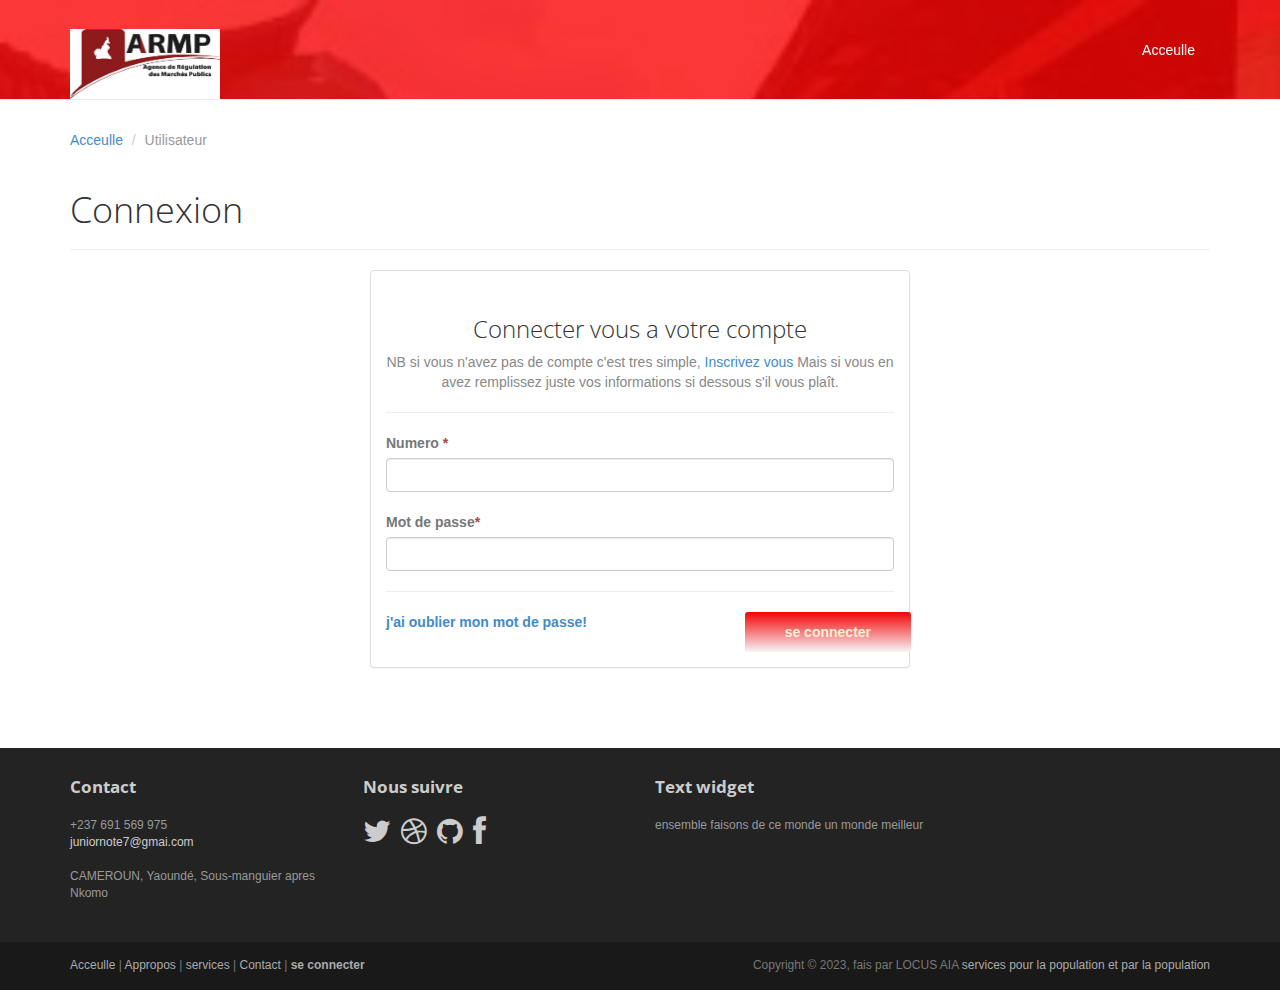
<file: guer/index.html>
<!DOCTYPE html>
<html lang="fr">
<head>
	<meta charset="utf-8">
	<meta name="viewport"    content="width=device-width, initial-scale=1.0">
	<meta name="description" content="">
	<meta name="author"      content="Sergey Pozhilov (GetTemplate.com)">
	
	<title>Connexion</title>

	<link rel="shortcut icon" href="assets/images/gt_favicon.png">
	
	<link rel="stylesheet" media="screen" href="http://fonts.googleapis.com/css?family=Open+Sans:300,400,700">
	<link rel="stylesheet" href="assets/css/bootstrap.min.css">
	<link rel="stylesheet" href="assets/css/font-awesome.min.css">

	<!-- Custom styles for our template -->
	<link rel="stylesheet" href="assets/css/bootstrap-theme.css" media="screen" >
	<link rel="stylesheet" href="assets/css/main.css">

	<!-- HTML5 shim and Respond.js IE8 support of HTML5 elements and media queries -->
	<!--[if lt IE 9]>
	<script src="assets/js/html5shiv.js"></script>
	<script src="assets/js/respond.min.js"></script>
	<![endif]-->
</head>

<body>
	<?php  

	?>
	<!-- Fixed navbar -->
	<div class="navbar navbar-inverse navbar-fixed-top headroom" >
		<div class="container">
			<div class="navbar-header">
				
				<button type="button" class="navbar-toggle" data-toggle="collapse" data-target=".navbar-collapse"><span class="icon-bar"></span> <span class="icon-bar"></span> <span class="icon-bar"></span> </button>
				<a class="navbar-brand" href="acceulle.php"><img src="assets/images/logo.jpeg" height="70px" width="150px" alt=" art logo "></a>
			</div>
			<div class="navbar-collapse collapse">
				<ul class="nav navbar-nav pull-right">
					<li class="active"><a href="acceulle.php">Acceulle</a></li>
					
				</ul>
			</div>
		</div>
	</div> 
	<!-- /.navbar -->

	<header id="head" class="secondary"></header>

	<!-- container -->
	<div class="container">

		<ol class="breadcrumb">
			<li><a href="acceulle.php">Acceulle</a></li>
			<li class="active">Utilisateur</li>
		</ol>

		<div class="row">
			
			<!-- Article main content -->
			<article class="col-xs-12 maincontent">
				<header class="page-header">
					<h1 class="page-title">Connexion</h1>
				</header>
				
				<div class="col-md-6 col-md-offset-3 col-sm-8 col-sm-offset-2">
					<div class="panel panel-default">
						<div class="panel-body">
							<h3 class="thin text-center">Connecter vous a votre compte</h3>
							<p class="text-center text-muted">NB si vous n'avez pas de compte c'est tres simple, <a href="signup.php">Inscrivez vous </a> Mais si vous en avez remplissez juste vos informations si dessous s'il vous plaît. </p>
							<hr>
							
							<form method="post" action ="../../controleur/verif.php" >
								<div class="top-margin">
									<label>Numero <span class="text-danger">*</span></label>
									<input type="password" name="tel" class="form-control" required>
								</div>
								<div class="top-margin">
									<label>Mot de passe<span class="text-danger">*</span></label>
									<input type="password" name="matricule" class="form-control" required>
								</div>

								<hr>

								<div class="row">
									<div class="col-lg-8">
										<b><a href="passeoublier.php">j'ai oublier mon mot de passe!</a></b>
									</div>
									<div class="col-lg-4 text-right">
										<button name="btn" class="btn btn-action" type="submit">se connecter</button>
									</div>
								</div>
							</form>
						</div>
					</div>

				</div>
				
			</article>
			<!-- /Article -->

		</div>
	</div>	<!-- /container -->
	

	<footer id="footer" class="top-space">

		<div class="footer1">
			<div class="container">
				<div class="row">
					
					<div class="col-md-3 widget">
						<h3 class="widget-title">Contact</h3>
						<div class="widget-body">
							<p>+237 691 569 975<br>
								<a href="mailto:#">juniornote7@gmai.com</a><br>
								<br>
								CAMEROUN, Yaoundé, Sous-manguier apres Nkomo
							</p>	
						</div>
					</div>

					<div class="col-md-3 widget">
						<h3 class="widget-title">Nous suivre</h3>
						<div class="widget-body">
							<p class="follow-me-icons">
								<a href=""><i class="fa fa-twitter fa-2"></i></a>
								<a href=""><i class="fa fa-dribbble fa-2"></i></a>
								<a href=""><i class="fa fa-github fa-2"></i></a>
								<a href=""><i class="fa fa-facebook fa-2"></i></a>
							</p>	
						</div>
					</div>

					<div class="col-md-6 widget">
						<h3 class="widget-title">Text widget</h3>
						<div class="widget-body">
							<p>ensemble faisons de ce monde un monde meilleur</p>
							
						</div>
					</div>

				</div> <!-- /row of widgets -->
			</div>
		</div>

		<div class="footer2">
			<div class="container">
				<div class="row">
					
					<div class="col-md-6 widget">
						<div class="widget-body">
							<p class="simplenav">
								<a href="#">Acceulle</a> | 
								<a href="about.php">Appropos</a> |
								<a href="sidebar-right.php">services</a> |
								<a href="contact.php">Contact</a> |
								<b><a href="signup.php">se connecter</a></b>
							</p>
						</div>
					</div>

					<div class="col-md-6 widget">
						<div class="widget-body">
							<p class="text-right">
								Copyright &copy; 2023, fais par LOCUS AIA<a href="#" rel="designer"> services pour la population et par la population</a> 
							</p>
						</div>
					</div>

				</div> <!-- /row of widgets -->
			</div>
		</div>

	</footer
		




	<!-- JavaScript libs are placed at the end of the document so the pages load faster -->
	<script src="http://ajax.googleapis.com/ajax/libs/jquery/1.10.2/jquery.min.js"></script>
	<script src="http://netdna.bootstrapcdn.com/bootstrap/3.0.0/js/bootstrap.min.js"></script>
	<script src="assets/js/headroom.min.js"></script>
	<script src="assets/js/jQuery.headroom.min.js"></script>
	<script src="assets/js/template.js"></script>
</body>
</html>
</file>
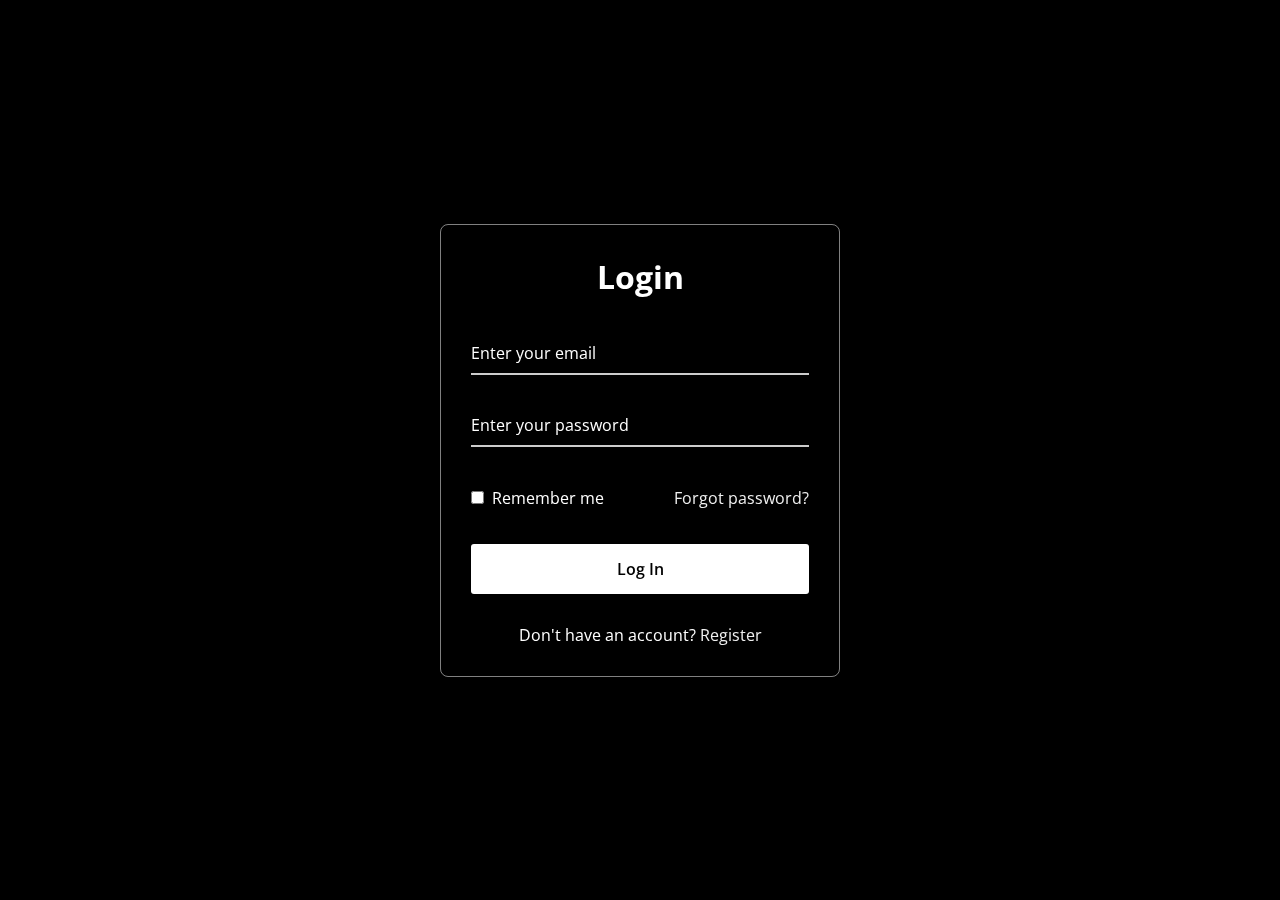
<file: guer/si/gF/index.html>
<!DOCTYPE html>
<!-- Coding By CodingNepal - www.codingnepalweb.com -->
<html>
<head>
  <meta charset="UTF-8">
  <meta name="viewport" content="width=device-width, initial-scale=1.0">
  <title>Glassmorphism Login Form | CodingNepal</title>
  <link rel="stylesheet" href="style.css">
</head>
<body>
  <div class="wrapper">
    <form action="#">
      <h2>Login</h2>
        <div class="input-field">
        <input type="text" required>
        <label>Enter your email</label>
      </div>
      <div class="input-field">
        <input type="password" required>
        <label>Enter your password</label>
      </div>
      <div class="forget">
        <label for="remember">
          <input type="checkbox" id="remember">
          <p>Remember me</p>
        </label>
        <a href="#">Forgot password?</a>
      </div>
      <button type="submit">Log In</button>
      <div class="register">
        <p>Don't have an account? <a href="#">Register</a></p>
      </div>
    </form>
  </div>
</body>
</html>
</file>
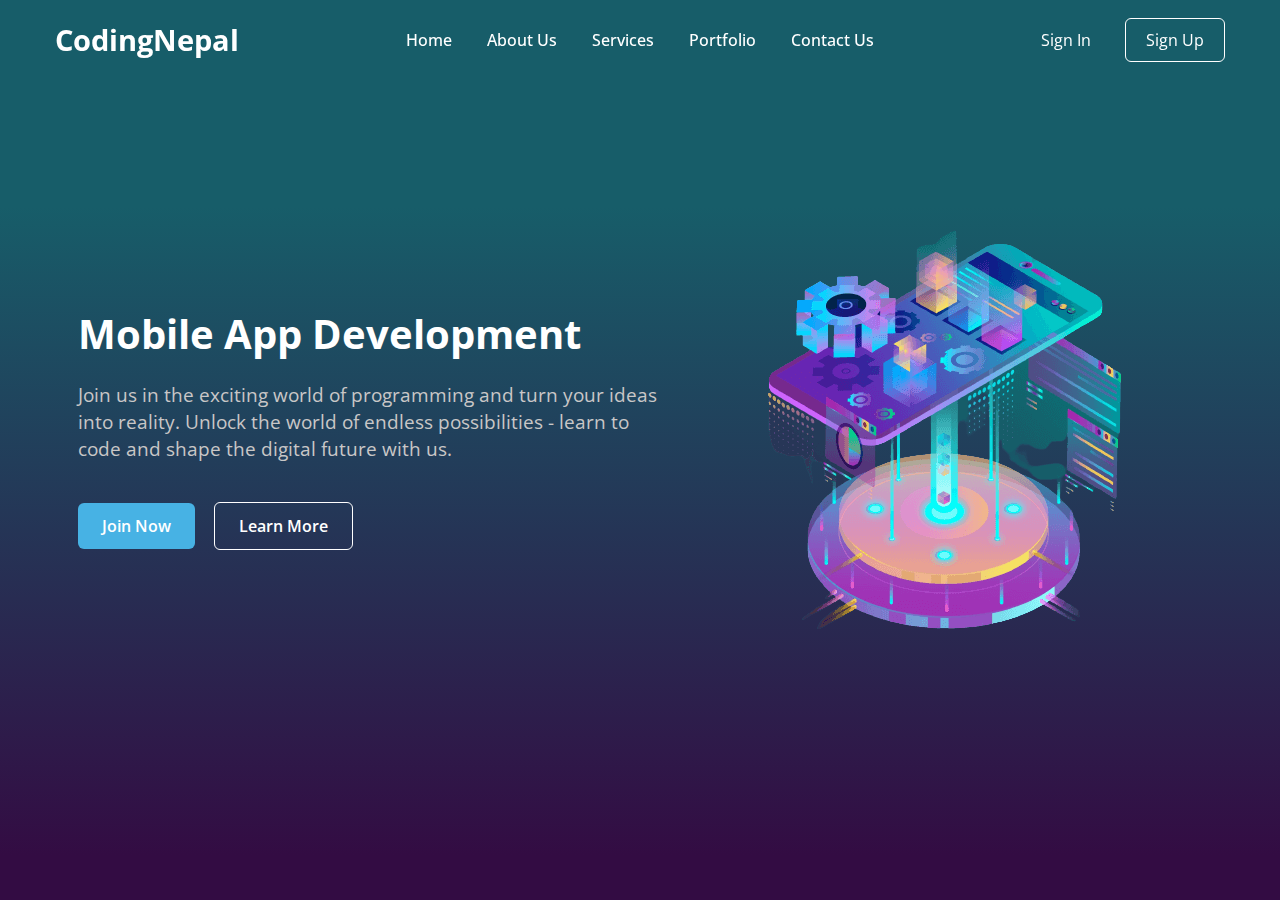
<file: guer/si/w/index.html>
<!DOCTYPE html>
<!-- Coding By CodingNepal - www.codingnepalweb.com -->
<html lang="en">
  <head>
    <meta charset="UTF-8" />
    <meta name="viewport" content="width=device-width, initial-scale=1.0" />
    <title>Responsive Website Homepage HTML and CSS | CodingNepal</title>
    <link rel="stylesheet" href="style.css" />
  </head>
  <body>
    <header class="header">
      <nav class="navbar">
        <h2 class="logo"><a href="#">CodingNepal</a></h2>
        <input type="checkbox" id="menu-toggle" />
        <label for="menu-toggle" id="hamburger-btn">
          <svg xmlns="http://www.w3.org/2000/svg" height="24" viewBox="0 0 24 24" width="24">
            <path d="M3 12h18M3 6h18M3 18h18" stroke="currentColor" stroke-width="2" stroke-linecap="round"/>
          </svg>
        </label>
        <ul class="links">
          <li><a href="#">Home</a></li>
          <li><a href="#">About Us</a></li>
          <li><a href="#">Services</a></li>
          <li><a href="#">Portfolio</a></li>
          <li><a href="#">Contact Us</a></li>
        </ul>
        <div class="buttons">
          <a href="#" class="signin">Sign In</a>
          <a href="#" class="signup">Sign Up</a>
        </div>
      </nav>
    </header>
    <section class="hero-section">
      <div class="hero">
        <h2>Mobile App Development</h2>
        <p>
          Join us in the exciting world of programming and turn your ideas into
          reality. Unlock the world of endless possibilities - learn to code and
          shape the digital future with us.
        </p>
        <div class="buttons">
          <a href="#" class="join">Join Now</a>
          <a href="#" class="learn">Learn More</a>
        </div>
      </div>
      <div class="img">
        <img src="hero-bg.png" alt="hero image" />
      </div>
    </section>
  </body>
</html>
</file>
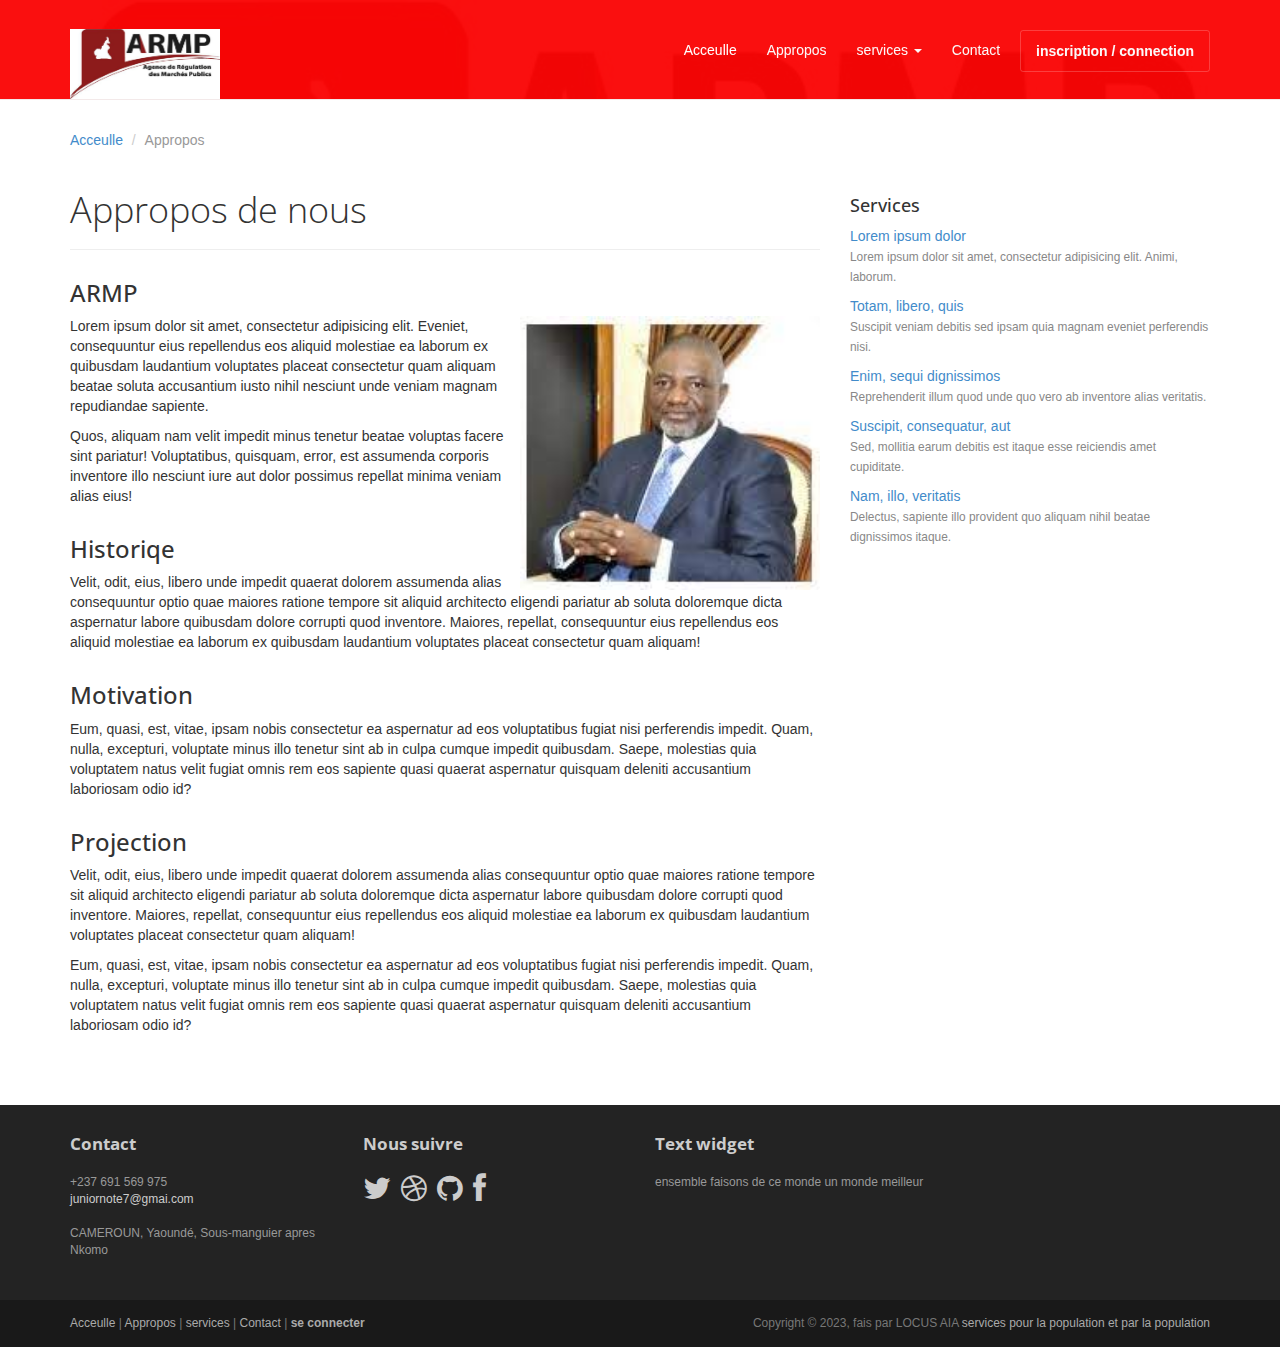
<file: drh/about.html>
<!DOCTYPE html>
<html lang="en">
<head>
	<meta charset="utf-8">
	<meta name="viewport"    content="width=device-width, initial-scale=1.0">
	<meta name="description" content="">
	<meta name="author"      content="Sergey Pozhilov (GetTemplate.com)">
	
	<title>Appropos de LOCUS</title>

	<link rel="shortcut icon" href="assets/images/gt_favicon.png">
	
	<link rel="stylesheet" media="screen" href="http://fonts.googleapis.com/css?family=Open+Sans:300,400,700">
	<link rel="stylesheet" href="assets/css/bootstrap.min.css">
	<link rel="stylesheet" href="assets/css/font-awesome.min.css">

	<!-- Custom styles for our template -->
	<link rel="stylesheet" href="assets/css/bootstrap-theme.css" media="screen" >
	<link rel="stylesheet" href="assets/css/main.css">

	<!-- HTML5 shim and Respond.js IE8 support of HTML5 elements and media queries -->
	<!--[if lt IE 9]>
	<script src="assets/js/html5shiv.js"></script>
	<script src="assets/js/respond.min.js"></script>
	<![endif]-->
</head>

<body>
	<!-- Fixed navbar -->
	<div class="navbar navbar-inverse navbar-fixed-top headroom" >
		<div class="navbar navbar-inverse navbar-fixed-top headroom" >
			<div class="container">
				<div class="navbar-header">
					
					<button type="button" class="navbar-toggle" data-toggle="collapse" data-target=".navbar-collapse"><span class="icon-bar"></span> <span class="icon-bar"></span> <span class="icon-bar"></span> </button>
					<a class="navbar-brand" href="acceulle.php"><img src="assets/images/logo.jpeg" height="70px" width="150px" alt=" art logo "></a>
				</div>
				<div class="navbar-collapse collapse">
					<ul class="nav navbar-nav pull-right">
						<li class="active"><a href="acceulle.php">Acceulle</a></li>
						<li><a href="about.php">Appropos</a></li>
						<li class="dropdown">
							<a href="#" class="dropdown-toggle" data-toggle="dropdown">services <b class="caret"></b></a>
							<ul class="dropdown-menu">
								<li><a href="sidebar-left.php">Casque</a></li>
								<li class="active"><a href="sidebar-right.php">Home assistant</a></li>
							</ul>
						</li>
						<li><a href="contact.php">Contact</a></li>
						<li><a class="btn" href="signin.php">inscription / connection</a></li>
					</ul>
				</div>
			</div>
		</div> 
	</div> 
	<!-- /.navbar -->

	<header id="head" class="secondary"></header>

	<!-- container -->
	<div class="container">

		<ol class="breadcrumb">
			<li><a href="index.php">Acceulle</a></li>
			<li class="active">Appropos</li>
		</ol>

		<div class="row">
			
			<!-- Article main content -->
			<article class="col-sm-8 maincontent">
				<header class="page-header">
					<h1 class="page-title">Appropos de nous</h1>
				</header>
				<h3>ARMP</h3>
				<p><img src="assets/images/mac.jpeg" alt="" class="img-rounded pull-right" width="300" > Lorem ipsum dolor sit amet, consectetur adipisicing elit. Eveniet, consequuntur eius repellendus eos aliquid molestiae ea laborum ex quibusdam laudantium voluptates placeat consectetur quam aliquam beatae soluta accusantium iusto nihil nesciunt unde veniam magnam repudiandae sapiente.</p>
				<p>Quos, aliquam nam velit impedit minus tenetur beatae voluptas facere sint pariatur! Voluptatibus, quisquam, error, est assumenda corporis inventore illo nesciunt iure aut dolor possimus repellat minima veniam alias eius!</p>
				<h3>Historiqe</h3>
				<p>Velit, odit, eius, libero unde impedit quaerat dolorem assumenda alias consequuntur optio quae maiores ratione tempore sit aliquid architecto eligendi pariatur ab soluta doloremque dicta aspernatur labore quibusdam dolore corrupti quod inventore. Maiores, repellat, consequuntur eius repellendus eos aliquid molestiae ea laborum ex quibusdam laudantium voluptates placeat consectetur quam aliquam!</p>
				<h3>Motivation</h3>
				<p>Eum, quasi, est, vitae, ipsam nobis consectetur ea aspernatur ad eos voluptatibus fugiat nisi perferendis impedit. Quam, nulla, excepturi, voluptate minus illo tenetur sint ab in culpa cumque impedit quibusdam. Saepe, molestias quia voluptatem natus velit fugiat omnis rem eos sapiente quasi quaerat aspernatur quisquam deleniti accusantium laboriosam odio id?</p>
				<h3>Projection</h3>
				<p>Velit, odit, eius, libero unde impedit quaerat dolorem assumenda alias consequuntur optio quae maiores ratione tempore sit aliquid architecto eligendi pariatur ab soluta doloremque dicta aspernatur labore quibusdam dolore corrupti quod inventore. Maiores, repellat, consequuntur eius repellendus eos aliquid molestiae ea laborum ex quibusdam laudantium voluptates placeat consectetur quam aliquam!</p>
				<p>Eum, quasi, est, vitae, ipsam nobis consectetur ea aspernatur ad eos voluptatibus fugiat nisi perferendis impedit. Quam, nulla, excepturi, voluptate minus illo tenetur sint ab in culpa cumque impedit quibusdam. Saepe, molestias quia voluptatem natus velit fugiat omnis rem eos sapiente quasi quaerat aspernatur quisquam deleniti accusantium laboriosam odio id?</p>
				
			</article>
			<!-- /Article -->
			
			<!-- Sidebar -->
			<aside class="col-sm-4 sidebar sidebar-right">

				<div class="widget">
					<h4>Services</h4>
					<ul class="list-unstyled list-spaces">
						<li><a href="">Lorem ipsum dolor</a><br><span class="small text-muted">Lorem ipsum dolor sit amet, consectetur adipisicing elit. Animi, laborum.</span></li>
						<li><a href="">Totam, libero, quis</a><br><span class="small text-muted">Suscipit veniam debitis sed ipsam quia magnam eveniet perferendis nisi.</span></li>
						<li><a href="">Enim, sequi dignissimos</a><br><span class="small text-muted">Reprehenderit illum quod unde quo vero ab inventore alias veritatis.</span></li>
						<li><a href="">Suscipit, consequatur, aut</a><br><span class="small text-muted">Sed, mollitia earum debitis est itaque esse reiciendis amet cupiditate.</span></li>
						<li><a href="">Nam, illo, veritatis</a><br><span class="small text-muted">Delectus, sapiente illo provident quo aliquam nihil beatae dignissimos itaque.</span></li>
					</ul>
				</div>

			</aside>
			<!-- /Sidebar -->

		</div>
	</div>	<!-- /container -->
	

	<footer id="footer" class="top-space">

		<div class="footer1">
			<div class="container">
				<div class="row">
					
					<div class="col-md-3 widget">
						<h3 class="widget-title">Contact</h3>
						<div class="widget-body">
							<p>+237 691 569 975<br>
								<a href="mailto:#">juniornote7@gmai.com</a><br>
								<br>
								CAMEROUN, Yaoundé, Sous-manguier apres Nkomo
							</p>	
						</div>
					</div>

					<div class="col-md-3 widget">
						<h3 class="widget-title">Nous suivre</h3>
						<div class="widget-body">
							<p class="follow-me-icons">
								<a href=""><i class="fa fa-twitter fa-2"></i></a>
								<a href=""><i class="fa fa-dribbble fa-2"></i></a>
								<a href=""><i class="fa fa-github fa-2"></i></a>
								<a href=""><i class="fa fa-facebook fa-2"></i></a>
							</p>	
						</div>
					</div>

					<div class="col-md-6 widget">
						<h3 class="widget-title">Text widget</h3>
						<div class="widget-body">
							<p>ensemble faisons de ce monde un monde meilleur</p>
							
						</div>
					</div>

				</div> <!-- /row of widgets -->
			</div>
		</div>

		<div class="footer2">
			<div class="container">
				<div class="row">
					
					<div class="col-md-6 widget">
						<div class="widget-body">
							<p class="simplenav">
								<a href="#">Acceulle</a> | 
								<a href="about.php">Appropos</a> |
								<a href="sidebar-right.php">services</a> |
								<a href="contact.php">Contact</a> |
								<b><a href="signup.php">se connecter</a></b>
							</p>
						</div>
					</div>

					<div class="col-md-6 widget">
						<div class="widget-body">
							<p class="text-right">
								Copyright &copy; 2023, fais par LOCUS AIA<a href="#" rel="designer"> services pour la population et par la population</a> 
							</p>
						</div>
					</div>

				</div> <!-- /row of widgets -->
			</div>
		</div>

	</footer
		




	<!-- JavaScript libs are placed at the end of the document so the pages load faster -->
	<script src="http://ajax.googleapis.com/ajax/libs/jquery/1.10.2/jquery.min.js"></script>
	<script src="http://netdna.bootstrapcdn.com/bootstrap/3.0.0/js/bootstrap.min.js"></script>
	<script src="assets/js/headroom.min.js"></script>
	<script src="assets/js/jQuery.headroom.min.js"></script>
	<script src="assets/js/template.js"></script>
</body>
</html>
</file>
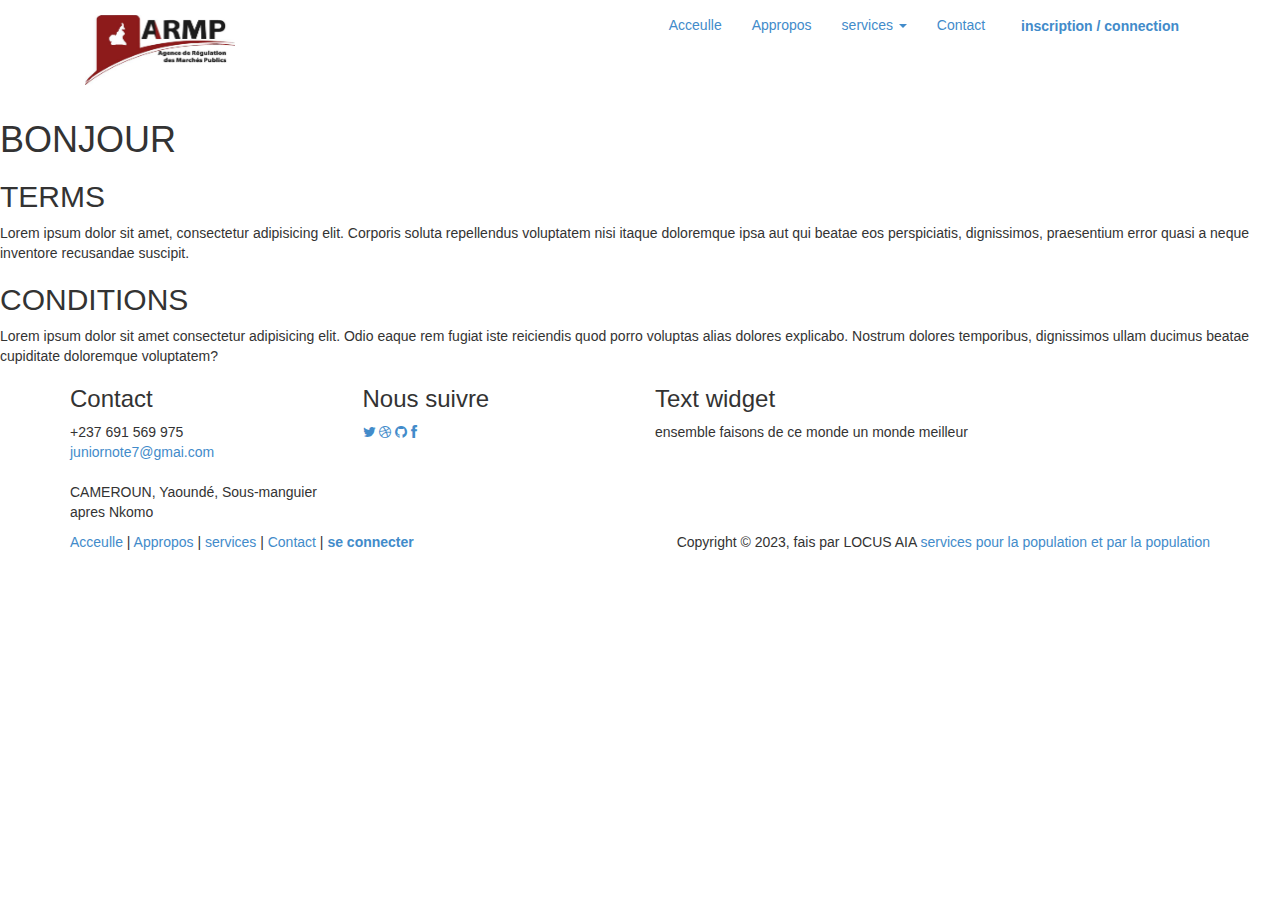
<file: drh/page_terms.html>
<html lang="en">
<head>
    <meta charset="utf-8">
	<meta name="viewport"    content="width=device-width, initial-scale=1.0">
	<meta name="description" content="">
	<meta name="author"      content="Sergey Pozhilov (GetTemplate.com)">

	<link rel="shortcut icon" href="assets/images/gt_favicon.png">
	
	<link rel="stylesheet" media="screen" href="http://fonts.googleapis.com/css?family=Open+Sans:300,400,700">
	<link rel="stylesheet" href="assets/css/bootstrap.min.css">
	<link rel="stylesheet" href="assets/css/font-awesome.min.css">

	<!-- Custom styles for our template -->
	<link rel="stylesheet" href="assets/css/bootstrap-theme.css" media="screen" >
	<link rel="stylesheet" href="assets/css/m>
    <title>terms et conditions</title>
</head>
<body>
    <div class="navbar navbar-inverse navbar-fixed-top headroom" >
		<div class="container">
			<div class="navbar-header">
				
				<button type="button" class="navbar-toggle" data-toggle="collapse" data-target=".navbar-collapse"><span class="icon-bar"></span> <span class="icon-bar"></span> <span class="icon-bar"></span> </button>
				<a class="navbar-brand" href="acceulle.php"><img src="assets/images/logo.jpeg" height="70px" width="150px" alt=" art logo "></a>
			</div>
			<div class="navbar-collapse collapse">
				<ul class="nav navbar-nav pull-right">
					<li class="active"><a href="acceulle.php">Acceulle</a></li>
					<li><a href="about.php">Appropos</a></li>
					<li class="dropdown">
						<a href="#" class="dropdown-toggle" data-toggle="dropdown">services <b class="caret"></b></a>
						<ul class="dropdown-menu">
							<li><a href="sidebar-left.php">Casque</a></li>
							<li class="active"><a href="sidebar-right.php">Home assistant</a></li>
						</ul>
					</li>
					<li><a href="contact.php">Contact</a></li>
					<li><a class="btn" href="signin.php">inscription / connection</a></li>
				</ul>
			</div>
		</div>
	</div>
    <h1>BONJOUR </h1>
    <h2>TERMS</BR></h2> 
    Lorem ipsum dolor sit amet, consectetur adipisicing elit. Corporis soluta repellendus voluptatem nisi itaque doloremque ipsa aut qui beatae eos perspiciatis, dignissimos, praesentium error quasi a neque inventore recusandae suscipit.




    <h2>CONDITIONS</h2>
    Lorem ipsum dolor sit amet consectetur adipisicing elit. Odio eaque rem fugiat iste reiciendis quod porro voluptas alias dolores explicabo. Nostrum dolores temporibus, dignissimos ullam ducimus beatae cupiditate doloremque voluptatem?
    <footer id="footer" class="top-space">

		<div class="footer1">
			<div class="container">
				<div class="row">
					
					<div class="col-md-3 widget">
						<h3 class="widget-title">Contact</h3>
						<div class="widget-body">
							<p>+237 691 569 975<br>
								<a href="mailto:#">juniornote7@gmai.com</a><br>
								<br>
								CAMEROUN, Yaoundé, Sous-manguier apres Nkomo
							</p>	
						</div>
					</div>

					<div class="col-md-3 widget">
						<h3 class="widget-title">Nous suivre</h3>
						<div class="widget-body">
							<p class="follow-me-icons">
								<a href=""><i class="fa fa-twitter fa-2"></i></a>
								<a href=""><i class="fa fa-dribbble fa-2"></i></a>
								<a href=""><i class="fa fa-github fa-2"></i></a>
								<a href=""><i class="fa fa-facebook fa-2"></i></a>
							</p>	
						</div>
					</div>

					<div class="col-md-6 widget">
						<h3 class="widget-title">Text widget</h3>
						<div class="widget-body">
							<p>ensemble faisons de ce monde un monde meilleur</p>
							
						</div>
					</div>

				</div> <!-- /row of widgets -->
			</div>
		</div>

		<div class="footer2">
			<div class="container">
				<div class="row">
					
					<div class="col-md-6 widget">
						<div class="widget-body">
							<p class="simplenav">
								<a href="#">Acceulle</a> | 
								<a href="about.php">Appropos</a> |
								<a href="sidebar-right.php">services</a> |
								<a href="contact.php">Contact</a> |
								<b><a href="signup.php">se connecter</a></b>
							</p>
						</div>
					</div>

					<div class="col-md-6 widget">
						<div class="widget-body">
							<p class="text-right">
								Copyright &copy; 2023, fais par LOCUS AIA<a href="#" rel="designer"> services pour la population et par la population</a> 
							</p>
						</div>
					</div>

				</div> <!-- /row of widgets -->
			</div>
		</div>

	</footer	
		




	<!-- JavaScript libs are placed at the end of the document so the pages load faster -->
	<script src="http://ajax.googleapis.com/ajax/libs/jquery/1.10.2/jquery.min.js"></script>
	<script src="http://netdna.bootstrapcdn.com/bootstrap/3.0.0/js/bootstrap.min.js"></script>
	<script src="assets/js/headroom.min.js"></script>
	<script src="assets/js/jQuery.headroom.min.js"></script>
	<script src="assets/js/template.js"></script>

</body>
</html>
</file>
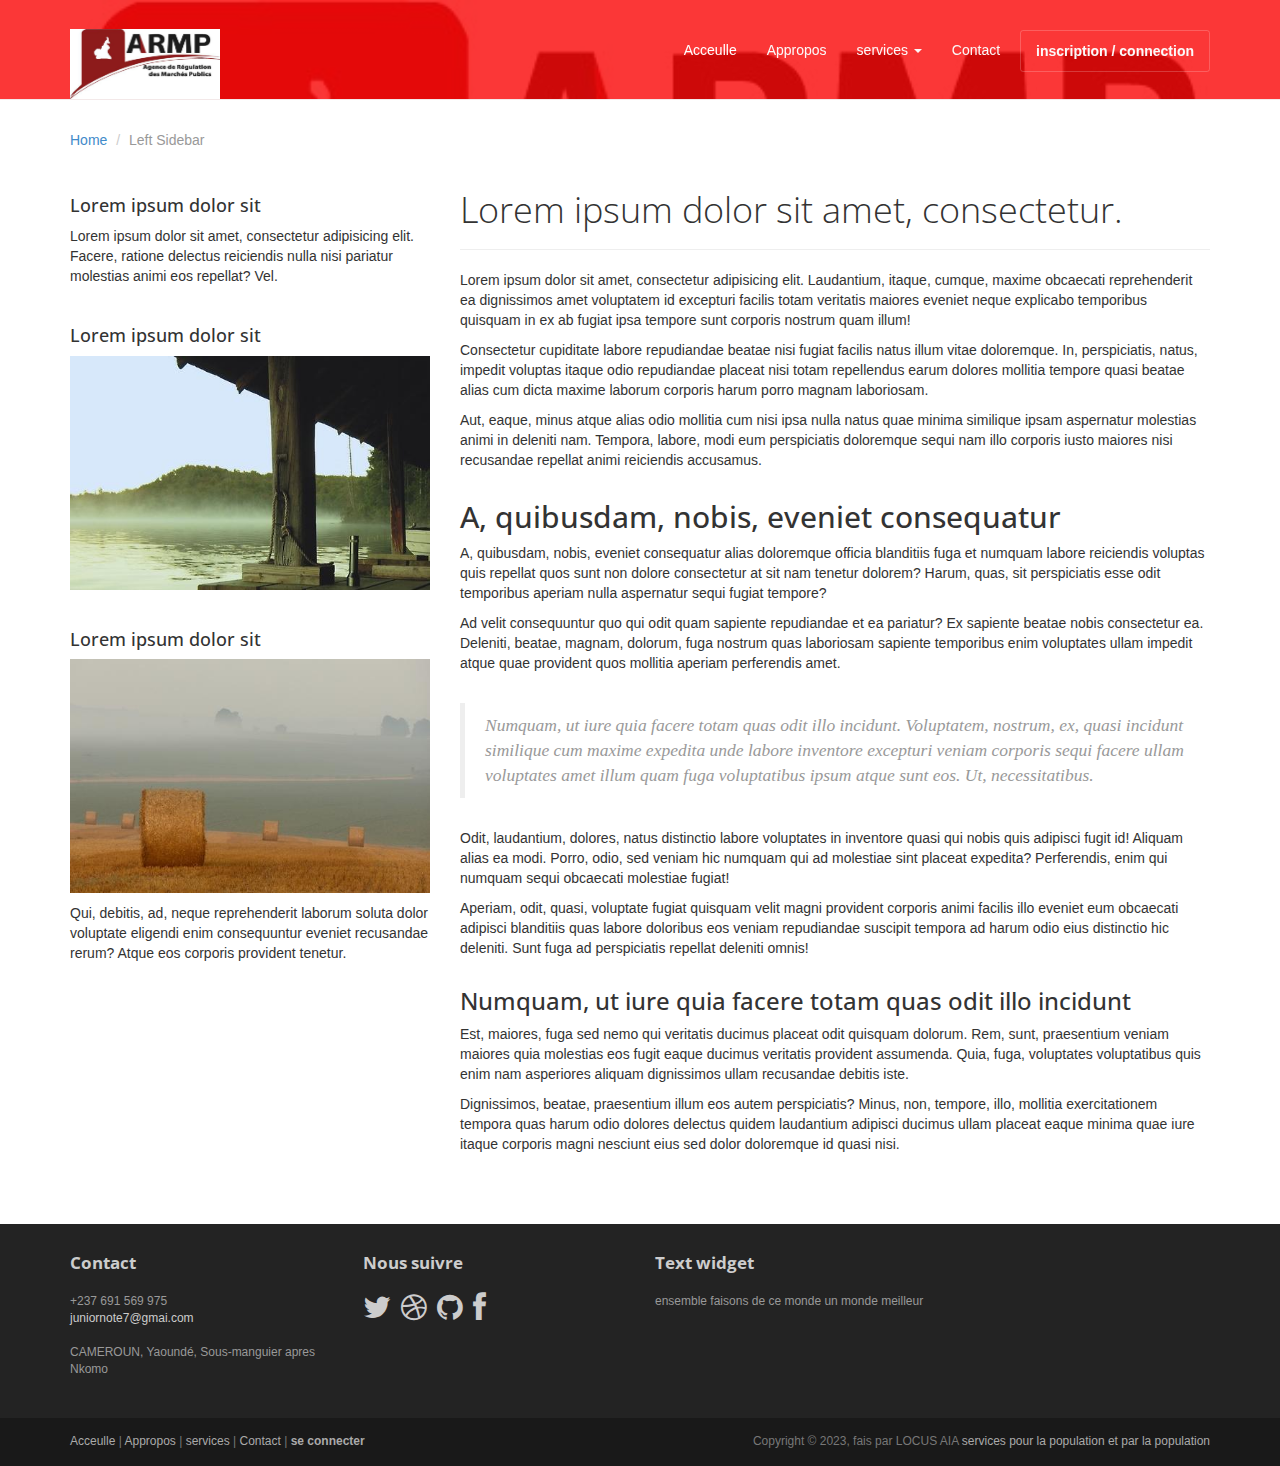
<file: drh/sidebar-left.html>
<!DOCTYPE html>
<html lang="en">
<head>
	<meta charset="utf-8">
	<meta name="viewport"    content="width=device-width, initial-scale=1.0">
	<meta name="description" content="">
	<meta name="author"      content="Sergey Pozhilov (GetTemplate.com)">
	
	<title>Left Sidebar template - Progressus Bootstrap template</title>

	<link rel="shortcut icon" href="assets/images/gt_favicon.png">
	
	<link rel="stylesheet" media="screen" href="http://fonts.googleapis.com/css?family=Open+Sans:300,400,700">
	<link rel="stylesheet" href="assets/css/bootstrap.min.css">
	<link rel="stylesheet" href="assets/css/font-awesome.min.css">

	<!-- Custom styles for our template -->
	<link rel="stylesheet" href="assets/css/bootstrap-theme.css" media="screen" >
	<link rel="stylesheet" href="assets/css/main.css">

	<!-- HTML5 shim and Respond.js IE8 support of HTML5 elements and media queries -->
	<!--[if lt IE 9]>
	<script src="assets/js/html5shiv.js"></script>
	<script src="assets/js/respond.min.js"></script>
	<![endif]-->
</head>

<body>
	<!-- Fixed navbar -->
	<div class="navbar navbar-inverse navbar-fixed-top headroom" >
		<div class="container">
			<div class="navbar-header">
				
				<button type="button" class="navbar-toggle" data-toggle="collapse" data-target=".navbar-collapse"><span class="icon-bar"></span> <span class="icon-bar"></span> <span class="icon-bar"></span> </button>
				<a class="navbar-brand" href="acceulle.html"><img src="assets/images/logo.jpeg" height="70px" width="150px" alt=" art logo "></a>
			</div>
			<div class="navbar-collapse collapse">
				<ul class="nav navbar-nav pull-right">
					<li class="active"><a href="acceulle.html">Acceulle</a></li>
					<li><a href="about.html">Appropos</a></li>
					<li class="dropdown">
						<a href="#" class="dropdown-toggle" data-toggle="dropdown">services <b class="caret"></b></a>
						<ul class="dropdown-menu">
							<li><a href="sidebar-left.html">Casque</a></li>
							<li class="active"><a href="sidebar-right.html">Home assistant</a></li>
						</ul>
					</li>
					<li><a href="contact.html">Contact</a></li>
					<li><a class="btn" href="signin.html">inscription / connection</a></li>
				</ul>
			</div>
		</div>
	</div> 
	<!-- /.navbar -->

	<header id="head" class="secondary"></header>

	<!-- container -->
	<div class="container">
		
		<ol class="breadcrumb">
			<li><a href="index.html">Home</a></li>
			<li class="active">Left Sidebar</li>
		</ol>

		<div class="row">
			
			<!-- Sidebar -->
			<aside class="col-md-4 sidebar sidebar-left">

				<div class="row widget">
					<div class="col-xs-12">
						<h4>Lorem ipsum dolor sit</h4>
						<p>Lorem ipsum dolor sit amet, consectetur adipisicing elit. Facere, ratione delectus reiciendis nulla nisi pariatur molestias animi eos repellat? Vel.</p>
					</div>
				</div>
				<div class="row widget">
					<div class="col-xs-12">
						<h4>Lorem ipsum dolor sit</h4>
						<p><img src="assets/images/1.jpg" alt=""></p>
					</div>
				</div>
				<div class="row widget">
					<div class="col-xs-12">
						<h4>Lorem ipsum dolor sit</h4>
						<p><img src="assets/images/2.jpg" alt=""></p>
						<p>Qui, debitis, ad, neque reprehenderit laborum soluta dolor voluptate eligendi enim consequuntur eveniet recusandae rerum? Atque eos corporis provident tenetur.</p>
					</div>
				</div>

			</aside>
			<!-- /Sidebar -->

			<!-- Article main content -->
			<article class="col-md-8 maincontent">
				<header class="page-header">
					<h1 class="page-title">Lorem ipsum dolor sit amet, consectetur.</h1>
				</header>
				<p>Lorem ipsum dolor sit amet, consectetur adipisicing elit. Laudantium, itaque, cumque, maxime obcaecati reprehenderit ea dignissimos amet voluptatem id excepturi facilis totam veritatis maiores eveniet neque explicabo temporibus quisquam in ex ab fugiat ipsa tempore sunt corporis nostrum quam illum!</p>
				<p>Consectetur cupiditate labore repudiandae beatae nisi fugiat facilis natus illum vitae doloremque. In, perspiciatis, natus, impedit voluptas itaque odio repudiandae placeat nisi totam repellendus earum dolores mollitia tempore quasi beatae alias cum dicta maxime laborum corporis harum porro magnam laboriosam.</p>
				<p>Aut, eaque, minus atque alias odio mollitia cum nisi ipsa nulla natus quae minima similique ipsam aspernatur molestias animi in deleniti nam. Tempora, labore, modi eum perspiciatis doloremque sequi nam illo corporis iusto maiores nisi recusandae repellat animi reiciendis accusamus.</p>

				<h2>A, quibusdam, nobis, eveniet consequatur</h2>
				<p>A, quibusdam, nobis, eveniet consequatur alias doloremque officia blanditiis fuga et numquam labore reiciendis voluptas quis repellat quos sunt non dolore consectetur at sit nam tenetur dolorem? Harum, quas, sit perspiciatis esse odit temporibus aperiam nulla aspernatur sequi fugiat tempore?</p>
				<p>Ad velit consequuntur quo qui odit quam sapiente repudiandae et ea pariatur? Ex sapiente beatae nobis consectetur ea. Deleniti, beatae, magnam, dolorum, fuga nostrum quas laboriosam sapiente temporibus enim voluptates ullam impedit atque quae provident quos mollitia aperiam perferendis amet.</p>

				<blockquote>Numquam, ut iure quia facere totam quas odit illo incidunt. Voluptatem, nostrum, ex, quasi incidunt similique cum maxime expedita unde labore inventore excepturi veniam corporis sequi facere ullam voluptates amet illum quam fuga voluptatibus ipsum atque sunt eos. Ut, necessitatibus.</blockquote>
				<p>Odit, laudantium, dolores, natus distinctio labore voluptates in inventore quasi qui nobis quis adipisci fugit id! Aliquam alias ea modi. Porro, odio, sed veniam hic numquam qui ad molestiae sint placeat expedita? Perferendis, enim qui numquam sequi obcaecati molestiae fugiat!</p>
				<p>Aperiam, odit, quasi, voluptate fugiat quisquam velit magni provident corporis animi facilis illo eveniet eum obcaecati adipisci blanditiis quas labore doloribus eos veniam repudiandae suscipit tempora ad harum odio eius distinctio hic deleniti. Sunt fuga ad perspiciatis repellat deleniti omnis!</p>

				<h3>Numquam, ut iure quia facere totam quas odit illo incidunt</h3>
				<p>Est, maiores, fuga sed nemo qui veritatis ducimus placeat odit quisquam dolorum. Rem, sunt, praesentium veniam maiores quia molestias eos fugit eaque ducimus veritatis provident assumenda. Quia, fuga, voluptates voluptatibus quis enim nam asperiores aliquam dignissimos ullam recusandae debitis iste.</p>
				<p>Dignissimos, beatae, praesentium illum eos autem perspiciatis? Minus, non, tempore, illo, mollitia exercitationem tempora quas harum odio dolores delectus quidem laudantium adipisci ducimus ullam placeat eaque minima quae iure itaque corporis magni nesciunt eius sed dolor doloremque id quasi nisi.</p>
			</article>
			<!-- /Article -->

		</div>
	</div>	<!-- /container -->
	

	<footer id="footer" class="top-space">

		<div class="footer1">
			<div class="container">
				<div class="row">
					
					<div class="col-md-3 widget">
						<h3 class="widget-title">Contact</h3>
						<div class="widget-body">
							<p>+237 691 569 975<br>
								<a href="mailto:#">juniornote7@gmai.com</a><br>
								<br>
								CAMEROUN, Yaoundé, Sous-manguier apres Nkomo
							</p>	
						</div>
					</div>

					<div class="col-md-3 widget">
						<h3 class="widget-title">Nous suivre</h3>
						<div class="widget-body">
							<p class="follow-me-icons">
								<a href=""><i class="fa fa-twitter fa-2"></i></a>
								<a href=""><i class="fa fa-dribbble fa-2"></i></a>
								<a href=""><i class="fa fa-github fa-2"></i></a>
								<a href=""><i class="fa fa-facebook fa-2"></i></a>
							</p>	
						</div>
					</div>

					<div class="col-md-6 widget">
						<h3 class="widget-title">Text widget</h3>
						<div class="widget-body">
							<p>ensemble faisons de ce monde un monde meilleur</p>
							
						</div>
					</div>

				</div> <!-- /row of widgets -->
			</div>
		</div>

		<div class="footer2">
			<div class="container">
				<div class="row">
					
					<div class="col-md-6 widget">
						<div class="widget-body">
							<p class="simplenav">
								<a href="#">Acceulle</a> | 
								<a href="about.html">Appropos</a> |
								<a href="sidebar-right.html">services</a> |
								<a href="contact.html">Contact</a> |
								<b><a href="signup.html">se connecter</a></b>
							</p>
						</div>
					</div>

					<div class="col-md-6 widget">
						<div class="widget-body">
							<p class="text-right">
								Copyright &copy; 2023, fais par LOCUS AIA<a href="#" rel="designer"> services pour la population et par la population</a> 
							</p>
						</div>
					</div>

				</div> <!-- /row of widgets -->
			</div>
		</div>

	</footer
		




	<!-- JavaScript libs are placed at the end of the document so the pages load faster -->
	<script src="http://ajax.googleapis.com/ajax/libs/jquery/1.10.2/jquery.min.js"></script>
	<script src="http://netdna.bootstrapcdn.com/bootstrap/3.0.0/js/bootstrap.min.js"></script>
	<script src="assets/js/headroom.min.js"></script>
	<script src="assets/js/jQuery.headroom.min.js"></script>
	<script src="assets/js/template.js"></script>
</body>
</html>
</file>
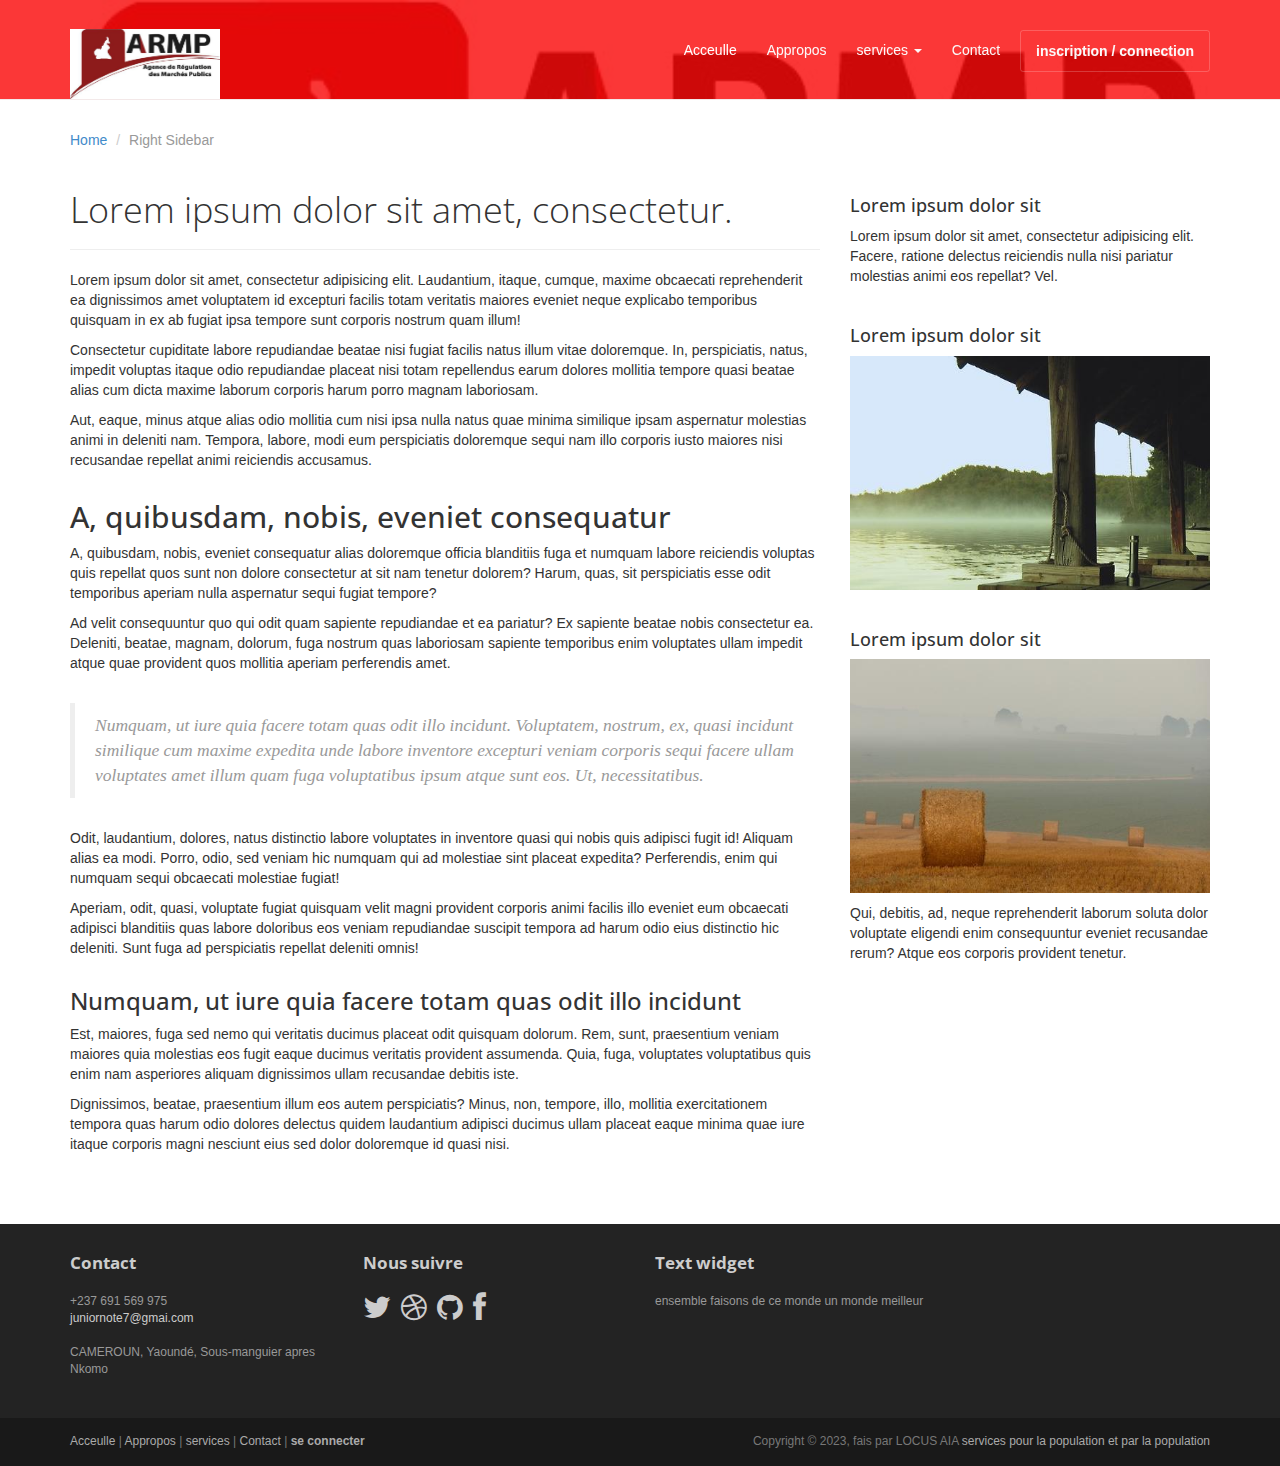
<file: drh/sidebar-right.html>
<!DOCTYPE html>
<html lang="en">
<head>
	<meta charset="utf-8">
	<meta name="viewport"    content="width=device-width, initial-scale=1.0">
	<meta name="description" content="">
	<meta name="author"      content="Sergey Pozhilov (GetTemplate.com)">
	
	<title>Right Sidebar template - Progressus Bootstrap template</title>

	<link rel="shortcut icon" href="assets/images/gt_favicon.png">
	
	<link rel="stylesheet" media="screen" href="http://fonts.googleapis.com/css?family=Open+Sans:300,400,700">
	<link rel="stylesheet" href="assets/css/bootstrap.min.css">
	<link rel="stylesheet" href="assets/css/font-awesome.min.css">

	<!-- Custom styles for our template -->
	<link rel="stylesheet" href="assets/css/bootstrap-theme.css" media="screen" >
	<link rel="stylesheet" href="assets/css/main.css">

	<!-- HTML5 shim and Respond.js IE8 support of HTML5 elements and media queries -->
	<!--[if lt IE 9]>
	<script src="assets/js/html5shiv.js"></script>
	<script src="assets/js/respond.min.js"></script>
	<![endif]-->
</head>

<body>
	<!-- Fixed navbar -->
	<div class="navbar navbar-inverse navbar-fixed-top headroom" >
		<div class="container">
			<div class="navbar-header">
				
				<button type="button" class="navbar-toggle" data-toggle="collapse" data-target=".navbar-collapse"><span class="icon-bar"></span> <span class="icon-bar"></span> <span class="icon-bar"></span> </button>
				<a class="navbar-brand" href="acceulle.html"><img src="assets/images/logo.jpeg" height="70px" width="150px" alt=" art logo "></a>
			</div>
			<div class="navbar-collapse collapse">
				<ul class="nav navbar-nav pull-right">
					<li class="active"><a href="acceulle.html">Acceulle</a></li>
					<li><a href="about.html">Appropos</a></li>
					<li class="dropdown">
						<a href="#" class="dropdown-toggle" data-toggle="dropdown">services <b class="caret"></b></a>
						<ul class="dropdown-menu">
							<li><a href="sidebar-left.html">Casque</a></li>
							<li class="active"><a href="sidebar-right.html">Home assistant</a></li>
						</ul>
					</li>
					<li><a href="contact.html">Contact</a></li>
					<li><a class="btn" href="signin.html">inscription / connection</a></li>
				</ul>
			</div>
		</div>
	</div> 
	<!-- /.navbar -->

	<header id="head" class="secondary"></header>

	<!-- container -->
	<div class="container">

		<ol class="breadcrumb">
			<li><a href="index.html">Home</a></li>
			<li class="active">Right Sidebar</li>
		</ol>

		<div class="row">
			
			<!-- Article main content -->
			<article class="col-md-8 maincontent">
				<header class="page-header">
					<h1 class="page-title">Lorem ipsum dolor sit amet, consectetur.</h1>
				</header>
				<p>Lorem ipsum dolor sit amet, consectetur adipisicing elit. Laudantium, itaque, cumque, maxime obcaecati reprehenderit ea dignissimos amet voluptatem id excepturi facilis totam veritatis maiores eveniet neque explicabo temporibus quisquam in ex ab fugiat ipsa tempore sunt corporis nostrum quam illum!</p>
				<p>Consectetur cupiditate labore repudiandae beatae nisi fugiat facilis natus illum vitae doloremque. In, perspiciatis, natus, impedit voluptas itaque odio repudiandae placeat nisi totam repellendus earum dolores mollitia tempore quasi beatae alias cum dicta maxime laborum corporis harum porro magnam laboriosam.</p>
				<p>Aut, eaque, minus atque alias odio mollitia cum nisi ipsa nulla natus quae minima similique ipsam aspernatur molestias animi in deleniti nam. Tempora, labore, modi eum perspiciatis doloremque sequi nam illo corporis iusto maiores nisi recusandae repellat animi reiciendis accusamus.</p>

				<h2>A, quibusdam, nobis, eveniet consequatur</h2>
				<p>A, quibusdam, nobis, eveniet consequatur alias doloremque officia blanditiis fuga et numquam labore reiciendis voluptas quis repellat quos sunt non dolore consectetur at sit nam tenetur dolorem? Harum, quas, sit perspiciatis esse odit temporibus aperiam nulla aspernatur sequi fugiat tempore?</p>
				<p>Ad velit consequuntur quo qui odit quam sapiente repudiandae et ea pariatur? Ex sapiente beatae nobis consectetur ea. Deleniti, beatae, magnam, dolorum, fuga nostrum quas laboriosam sapiente temporibus enim voluptates ullam impedit atque quae provident quos mollitia aperiam perferendis amet.</p>

				<blockquote>Numquam, ut iure quia facere totam quas odit illo incidunt. Voluptatem, nostrum, ex, quasi incidunt similique cum maxime expedita unde labore inventore excepturi veniam corporis sequi facere ullam voluptates amet illum quam fuga voluptatibus ipsum atque sunt eos. Ut, necessitatibus.</blockquote>
				<p>Odit, laudantium, dolores, natus distinctio labore voluptates in inventore quasi qui nobis quis adipisci fugit id! Aliquam alias ea modi. Porro, odio, sed veniam hic numquam qui ad molestiae sint placeat expedita? Perferendis, enim qui numquam sequi obcaecati molestiae fugiat!</p>
				<p>Aperiam, odit, quasi, voluptate fugiat quisquam velit magni provident corporis animi facilis illo eveniet eum obcaecati adipisci blanditiis quas labore doloribus eos veniam repudiandae suscipit tempora ad harum odio eius distinctio hic deleniti. Sunt fuga ad perspiciatis repellat deleniti omnis!</p>

				<h3>Numquam, ut iure quia facere totam quas odit illo incidunt</h3>
				<p>Est, maiores, fuga sed nemo qui veritatis ducimus placeat odit quisquam dolorum. Rem, sunt, praesentium veniam maiores quia molestias eos fugit eaque ducimus veritatis provident assumenda. Quia, fuga, voluptates voluptatibus quis enim nam asperiores aliquam dignissimos ullam recusandae debitis iste.</p>
				<p>Dignissimos, beatae, praesentium illum eos autem perspiciatis? Minus, non, tempore, illo, mollitia exercitationem tempora quas harum odio dolores delectus quidem laudantium adipisci ducimus ullam placeat eaque minima quae iure itaque corporis magni nesciunt eius sed dolor doloremque id quasi nisi.</p>
			</article>
			<!-- /Article -->
			
			<!-- Sidebar -->
			<aside class="col-md-4 sidebar sidebar-right">

				<div class="row widget">
					<div class="col-xs-12">
						<h4>Lorem ipsum dolor sit</h4>
						<p>Lorem ipsum dolor sit amet, consectetur adipisicing elit. Facere, ratione delectus reiciendis nulla nisi pariatur molestias animi eos repellat? Vel.</p>
					</div>
				</div>
				<div class="row widget">
					<div class="col-xs-12">
						<h4>Lorem ipsum dolor sit</h4>
						<p><img src="assets/images/1.jpg" alt=""></p>
					</div>
				</div>
				<div class="row widget">
					<div class="col-xs-12">
						<h4>Lorem ipsum dolor sit</h4>
						<p><img src="assets/images/2.jpg" alt=""></p>
						<p>Qui, debitis, ad, neque reprehenderit laborum soluta dolor voluptate eligendi enim consequuntur eveniet recusandae rerum? Atque eos corporis provident tenetur.</p>
					</div>
				</div>

			</aside>
			<!-- /Sidebar -->

		</div>
	</div>	<!-- /container -->
	

	<footer id="footer" class="top-space">

		<div class="footer1">
			<div class="container">
				<div class="row">
					
					<div class="col-md-3 widget">
						<h3 class="widget-title">Contact</h3>
						<div class="widget-body">
							<p>+237 691 569 975<br>
								<a href="mailto:#">juniornote7@gmai.com</a><br>
								<br>
								CAMEROUN, Yaoundé, Sous-manguier apres Nkomo
							</p>	
						</div>
					</div>

					<div class="col-md-3 widget">
						<h3 class="widget-title">Nous suivre</h3>
						<div class="widget-body">
							<p class="follow-me-icons">
								<a href=""><i class="fa fa-twitter fa-2"></i></a>
								<a href=""><i class="fa fa-dribbble fa-2"></i></a>
								<a href=""><i class="fa fa-github fa-2"></i></a>
								<a href=""><i class="fa fa-facebook fa-2"></i></a>
							</p>	
						</div>
					</div>

					<div class="col-md-6 widget">
						<h3 class="widget-title">Text widget</h3>
						<div class="widget-body">
							<p>ensemble faisons de ce monde un monde meilleur</p>
							
						</div>
					</div>

				</div> <!-- /row of widgets -->
			</div>
		</div>

		<div class="footer2">
			<div class="container">
				<div class="row">
					
					<div class="col-md-6 widget">
						<div class="widget-body">
							<p class="simplenav">
								<a href="#">Acceulle</a> | 
								<a href="about.html">Appropos</a> |
								<a href="sidebar-right.html">services</a> |
								<a href="contact.html">Contact</a> |
								<b><a href="signup.html">se connecter</a></b>
							</p>
						</div>
					</div>

					<div class="col-md-6 widget">
						<div class="widget-body">
							<p class="text-right">
								Copyright &copy; 2023, fais par LOCUS AIA<a href="#" rel="designer"> services pour la population et par la population</a> 
							</p>
						</div>
					</div>

				</div> <!-- /row of widgets -->
			</div>
		</div>

	</footer




	<!-- JavaScript libs are placed at the end of the document so the pages load faster -->
	<script src="http://ajax.googleapis.com/ajax/libs/jquery/1.10.2/jquery.min.js"></script>
	<script src="http://netdna.bootstrapcdn.com/bootstrap/3.0.0/js/bootstrap.min.js"></script>
	<script src="assets/js/headroom.min.js"></script>
	<script src="assets/js/jQuery.headroom.min.js"></script>
	<script src="assets/js/template.js"></script>
</body>
</html>
</file>
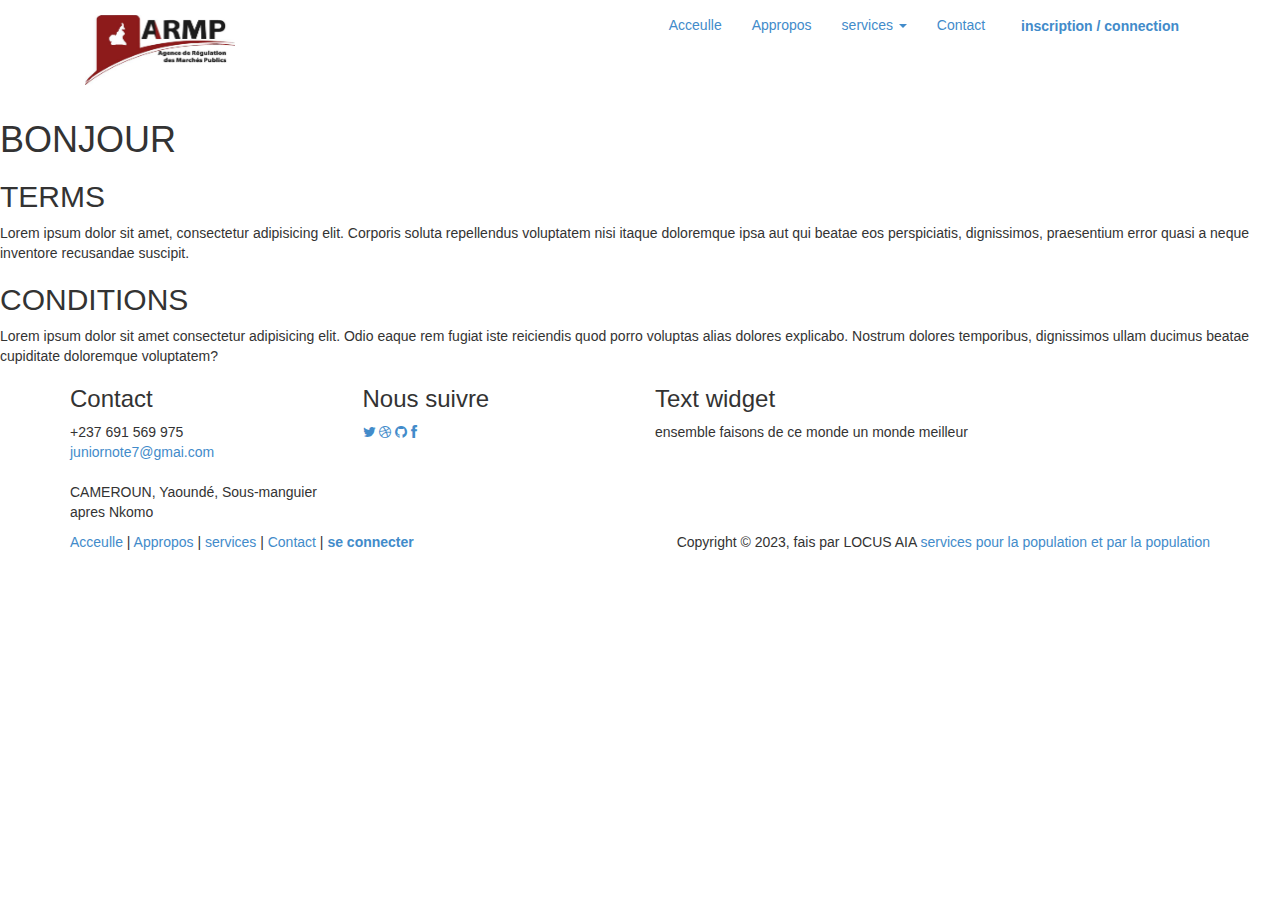
<file: guer/page_terms.html>
<html lang="en">
<head>
    <meta charset="utf-8">
	<meta name="viewport"    content="width=device-width, initial-scale=1.0">
	<meta name="description" content="">
	<meta name="author"      content="Sergey Pozhilov (GetTemplate.com)">

	<link rel="shortcut icon" href="assets/images/gt_favicon.png">
	
	<link rel="stylesheet" media="screen" href="http://fonts.googleapis.com/css?family=Open+Sans:300,400,700">
	<link rel="stylesheet" href="assets/css/bootstrap.min.css">
	<link rel="stylesheet" href="assets/css/font-awesome.min.css">

	<!-- Custom styles for our template -->
	<link rel="stylesheet" href="assets/css/bootstrap-theme.css" media="screen" >
	<link rel="stylesheet" href="assets/css/m>
    <title>terms et conditions</title>
</head>
<body>
    <div class="navbar navbar-inverse navbar-fixed-top headroom" >
		<div class="container">
			<div class="navbar-header">
				
				<button type="button" class="navbar-toggle" data-toggle="collapse" data-target=".navbar-collapse"><span class="icon-bar"></span> <span class="icon-bar"></span> <span class="icon-bar"></span> </button>
				<a class="navbar-brand" href="acceulle.html"><img src="assets/images/logo.jpeg" height="70px" width="150px" alt=" art logo "></a>
			</div>
			<div class="navbar-collapse collapse">
				<ul class="nav navbar-nav pull-right">
					<li class="active"><a href="acceulle.html">Acceulle</a></li>
					<li><a href="about.html">Appropos</a></li>
					<li class="dropdown">
						<a href="#" class="dropdown-toggle" data-toggle="dropdown">services <b class="caret"></b></a>
						<ul class="dropdown-menu">
							<li><a href="sidebar-left.html">Casque</a></li>
							<li class="active"><a href="sidebar-right.html">Home assistant</a></li>
						</ul>
					</li>
					<li><a href="contact.html">Contact</a></li>
					<li><a class="btn" href="signin.html">inscription / connection</a></li>
				</ul>
			</div>
		</div>
	</div>
    <h1>BONJOUR </h1>
    <h2>TERMS</BR></h2> 
    Lorem ipsum dolor sit amet, consectetur adipisicing elit. Corporis soluta repellendus voluptatem nisi itaque doloremque ipsa aut qui beatae eos perspiciatis, dignissimos, praesentium error quasi a neque inventore recusandae suscipit.




    <h2>CONDITIONS</h2>
    Lorem ipsum dolor sit amet consectetur adipisicing elit. Odio eaque rem fugiat iste reiciendis quod porro voluptas alias dolores explicabo. Nostrum dolores temporibus, dignissimos ullam ducimus beatae cupiditate doloremque voluptatem?
    <footer id="footer" class="top-space">

		<div class="footer1">
			<div class="container">
				<div class="row">
					
					<div class="col-md-3 widget">
						<h3 class="widget-title">Contact</h3>
						<div class="widget-body">
							<p>+237 691 569 975<br>
								<a href="mailto:#">juniornote7@gmai.com</a><br>
								<br>
								CAMEROUN, Yaoundé, Sous-manguier apres Nkomo
							</p>	
						</div>
					</div>

					<div class="col-md-3 widget">
						<h3 class="widget-title">Nous suivre</h3>
						<div class="widget-body">
							<p class="follow-me-icons">
								<a href=""><i class="fa fa-twitter fa-2"></i></a>
								<a href=""><i class="fa fa-dribbble fa-2"></i></a>
								<a href=""><i class="fa fa-github fa-2"></i></a>
								<a href=""><i class="fa fa-facebook fa-2"></i></a>
							</p>	
						</div>
					</div>

					<div class="col-md-6 widget">
						<h3 class="widget-title">Text widget</h3>
						<div class="widget-body">
							<p>ensemble faisons de ce monde un monde meilleur</p>
							
						</div>
					</div>

				</div> <!-- /row of widgets -->
			</div>
		</div>

		<div class="footer2">
			<div class="container">
				<div class="row">
					
					<div class="col-md-6 widget">
						<div class="widget-body">
							<p class="simplenav">
								<a href="#">Acceulle</a> | 
								<a href="about.html">Appropos</a> |
								<a href="sidebar-right.html">services</a> |
								<a href="contact.html">Contact</a> |
								<b><a href="signup.html">se connecter</a></b>
							</p>
						</div>
					</div>

					<div class="col-md-6 widget">
						<div class="widget-body">
							<p class="text-right">
								Copyright &copy; 2023, fais par LOCUS AIA<a href="#" rel="designer"> services pour la population et par la population</a> 
							</p>
						</div>
					</div>

				</div> <!-- /row of widgets -->
			</div>
		</div>

	</footer	
		




	<!-- JavaScript libs are placed at the end of the document so the pages load faster -->
	<script src="http://ajax.googleapis.com/ajax/libs/jquery/1.10.2/jquery.min.js"></script>
	<script src="http://netdna.bootstrapcdn.com/bootstrap/3.0.0/js/bootstrap.min.js"></script>
	<script src="assets/js/headroom.min.js"></script>
	<script src="assets/js/jQuery.headroom.min.js"></script>
	<script src="assets/js/template.js"></script>

</body>
</html>
</file>
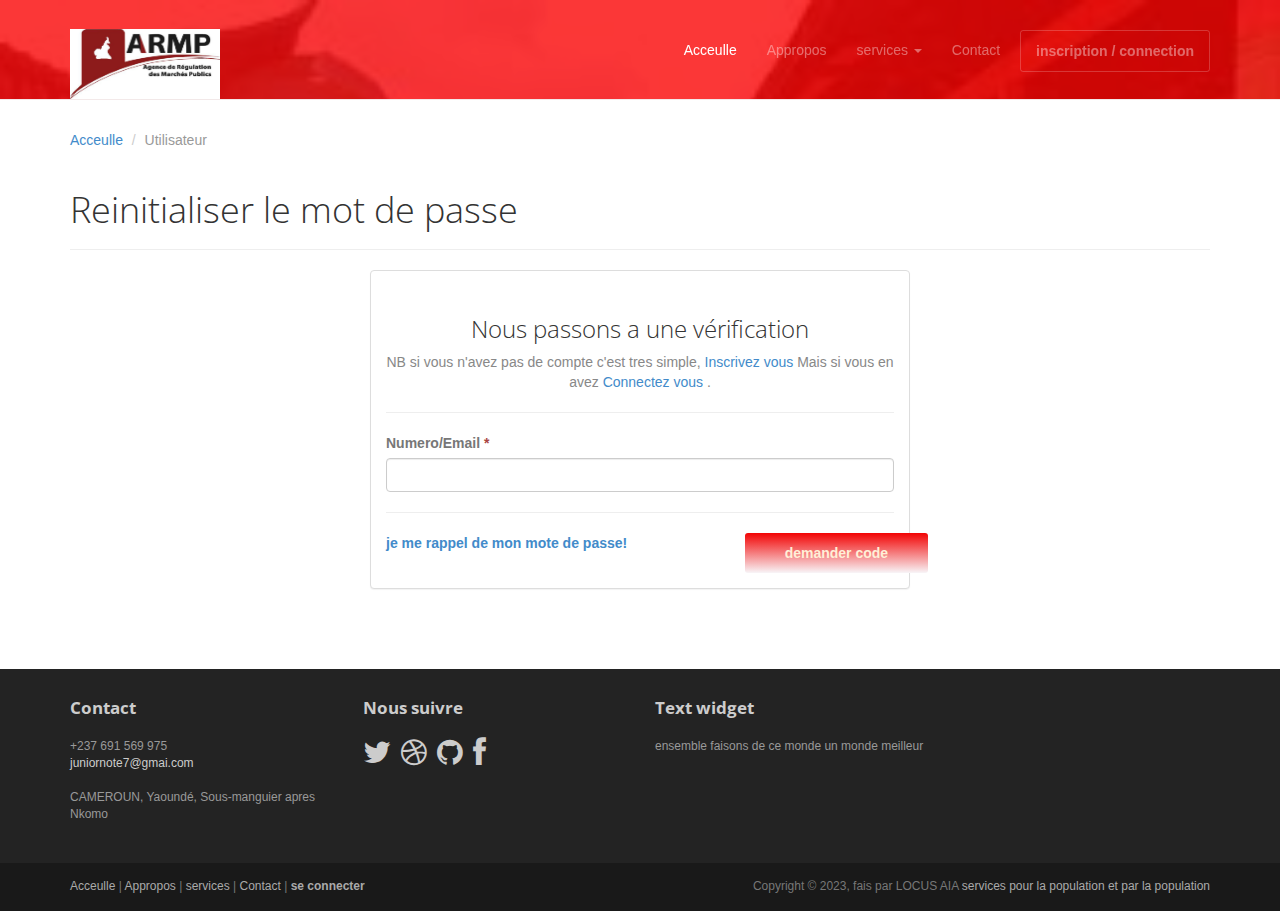
<file: guer/passeoublier.html>
<!DOCTYPE html>
<html lang="en">
<head>
	<meta charset="utf-8">
	<meta name="viewport"    content="width=device-width, initial-scale=1.0">
	<meta name="description" content="">
	<meta name="author"      content="Sergey Pozhilov (GetTemplate.com)">
	
	<title>Sign in - Progressus Bootstrap template</title>

	<link rel="shortcut icon" href="assets/images/gt_favicon.png">
	
	<link rel="stylesheet" media="screen" href="http://fonts.googleapis.com/css?family=Open+Sans:300,400,700">
	<link rel="stylesheet" href="assets/css/bootstrap.min.css">
	<link rel="stylesheet" href="assets/css/font-awesome.min.css">

	<!-- Custom styles for our template -->
	<link rel="stylesheet" href="assets/css/bootstrap-theme.css" media="screen" >
	<link rel="stylesheet" href="assets/css/main.css">

	<!-- HTML5 shim and Respond.js IE8 support of HTML5 elements and media queries -->
	<!--[if lt IE 9]>
	<script src="assets/js/html5shiv.js"></script>
	<script src="assets/js/respond.min.js"></script>
	<![endif]-->
</head>

<body>
	<!-- Fixed navbar -->
	<div class="navbar navbar-inverse navbar-fixed-top headroom" >
		<div class="container">
			<div class="navbar-header">
				
				<button type="button" class="navbar-toggle" data-toggle="collapse" data-target=".navbar-collapse"><span class="icon-bar"></span> <span class="icon-bar"></span> <span class="icon-bar"></span> </button>
				<a class="navbar-brand" href="acceulle.html"><img src="assets/images/logo.jpeg" height="70px" width="150px" alt="art logo"></a>
			</div>
			<div class="navbar-collapse collapse">
				<ul class="nav navbar-nav pull-right">
					<li class="active"><a href="index.html">Acceulle</a></li>
					<li><a href="about.html">Appropos</a></li>
					<li class="dropdown">
						<a href="#" class="dropdown-toggle" data-toggle="dropdown">services <b class="caret"></b></a>
						<ul class="dropdown-menu">
							<li><a href="sidebar-left.html">Casque</a></li>
							<li class="active"><a href="sidebar-right.html">Home assistant</a></li>
						</ul>
					</li>
					<li><a href="contact.html">Contact</a></li>
					<li><a class="btn" href="signin.html">inscription / connection</a></li>
				</ul>
			</div>
		</div>
	</div> 
	<!-- /.navbar -->

	<header id="head" class="secondary"></header>

	<!-- container -->
	<div class="container">

		<ol class="breadcrumb">
			<li><a href="index.html">Acceulle</a></li>
			<li class="active">Utilisateur</li>
		</ol>

		<div class="row">
			
			<!-- Article main content -->
			<article class="col-xs-12 maincontent">
				<header class="page-header">
					<h1 class="page-title">Reinitialiser le mot de passe</h1>
				</header>
				
				<div class="col-md-6 col-md-offset-3 col-sm-8 col-sm-offset-2">
					<div class="panel panel-default">
						<div class="panel-body">
							<h3 class="thin text-center">Nous passons a une vérification</h3>
							<p class="text-center text-muted">NB si vous n'avez pas de compte c'est tres simple, <a href="signup.html">Inscrivez vous </a> Mais si vous en avez <a href="signup.html">Connectez vous </a> . </p>
							<hr>
							
							<form>
								<div class="top-margin">
									<label>Numero/Email <span class="text-danger">*</span></label>
									<input type="text" class="form-control" required>
								</div>
								

								<hr>

								<div class="row">
									<div class="col-lg-8">
										<b><a href="signin.html">je me rappel de mon mote de passe!</a></b>
									</div>
									<div class="col-lg-4 text-right">
										<button class="btn btn-action" type="submit">demander code </button>
									</div>
								</div>
							</form>
						</div>
					</div>

				</div>
				
			</article>
			<!-- /Article -->

		</div>
	</div>	<!-- /container -->
	

	<footer id="footer" class="top-space">

		<div class="footer1">
			<div class="container">
				<div class="row">
					
					<div class="col-md-3 widget">
						<h3 class="widget-title">Contact</h3>
						<div class="widget-body">
							<p>+237 691 569 975<br>
								<a href="mailto:#">juniornote7@gmai.com</a><br>
								<br>
								CAMEROUN, Yaoundé, Sous-manguier apres Nkomo
							</p>	
						</div>
					</div>

					<div class="col-md-3 widget">
						<h3 class="widget-title">Nous suivre</h3>
						<div class="widget-body">
							<p class="follow-me-icons">
								<a href=""><i class="fa fa-twitter fa-2"></i></a>
								<a href=""><i class="fa fa-dribbble fa-2"></i></a>
								<a href=""><i class="fa fa-github fa-2"></i></a>
								<a href=""><i class="fa fa-facebook fa-2"></i></a>
							</p>	
						</div>
					</div>

					<div class="col-md-6 widget">
						<h3 class="widget-title">Text widget</h3>
						<div class="widget-body">
							<p>ensemble faisons de ce monde un monde meilleur</p>
							
						</div>
					</div>

				</div> <!-- /row of widgets -->
			</div>
		</div>

		<div class="footer2">
			<div class="container">
				<div class="row">
					
					<div class="col-md-6 widget">
						<div class="widget-body">
							<p class="simplenav">
								<a href="#">Acceulle</a> | 
								<a href="about.html">Appropos</a> |
								<a href="sidebar-right.html">services</a> |
								<a href="contact.html">Contact</a> |
								<b><a href="signup.html">se connecter</a></b>
							</p>
						</div>
					</div>

					<div class="col-md-6 widget">
						<div class="widget-body">
							<p class="text-right">
								Copyright &copy; 2023, fais par LOCUS AIA<a href="#" rel="designer"> services pour la population et par la population</a> 
							</p>
						</div>
					</div>

				</div> <!-- /row of widgets -->
			</div>
		</div>

	</footer
		




	<!-- JavaScript libs are placed at the end of the document so the pages load faster -->
	<script src="http://ajax.googleapis.com/ajax/libs/jquery/1.10.2/jquery.min.js"></script>
	<script src="http://netdna.bootstrapcdn.com/bootstrap/3.0.0/js/bootstrap.min.js"></script>
	<script src="assets/js/headroom.min.js"></script>
	<script src="assets/js/jQuery.headroom.min.js"></script>
	<script src="assets/js/template.js"></script>
</body>
</html>
</file>
<file: guer/assets/css/main.css>
/* Header */
#head { background:#181015 url( ../images/bg_header.jpeg) no-repeat; background-size: cover; min-height:520px; text-align: center; padding-top:240px; color:white; font-family:"Open sans", Helvetica, Arial; font-weight:300; }
#head.secondary { height:100px; min-height: 100px; padding-top:0px; }
	#head .lead { font-family:"Open sans", Helvetica, Arial; font-size:44px; margin-bottom:6px; color:white; line-height:1.15em; } 
	#head .tagline { color:rgba(255,255,255,0.75); margin-bottom:25px; }
		#head .tagline a { color:#fff; } 
	#head .btn { margin-bottom:10px;}
	#head .btn-default { text-shadow: none; background:transparent; color:rgba(255,255,255,.5); -webkit-box-shadow:inset 0px 0px 0px 3px rgba(255,255,255,.5); -moz-box-shadow:inset 0px 0px 0px 3px rgba(255,255,255,.5); box-shadow:inset 0px 0px 0px 3px rgba(255,255,255,.5); background: transparent; }
		#head .btn-default:hover,
		#head .btn-default:focus { color:rgba(255,255,255,.8); -webkit-box-shadow:inset 0px 0px 0px 3px rgba(255,255,255,.8); -moz-box-shadow:inset 0px 0px 0px 3px rgba(255,255,255,.8); box-shadow:inset 0px 0px 0px 3px rgba(255,255,255,.8); background: transparent; }
		#head .btn-default:active, 
		#head .btn-default.active { color:#fff; -webkit-box-shadow:inset 0px 0px 0px 3px #fff; -moz-box-shadow:inset 0px 0px 0px 3px #fff; box-shadow:inset 0px 0px 0px 3px #fff; background: transparent; }

@media (max-width: 767px) {
	#head { min-height:420px; padding-top:160px; }
	#head .lead { font-size: 34px; }
}


/* Autohide navbar */
.slideUp { top:-100px; }
.headroom { -webkit-transition: all 0.4s ease-out; -moz-transition: all 0.4s ease-out; -o-transition: all 0.4s ease-out; transition: all 0.4s ease-out; }


/* Highlights (in jumbotron in most cases) */
.highlight { margin-top:40px; }
	.h-caption { text-align: center; } 
	.h-caption i { display:block; font-size: 54px; color:#382526; margin-bottom:36px; }
	.h-caption h4 { color:#382526; font-size: 16px; font-weight: bold; margin-bottom:20px; }
	.h-body { }


/* Typography */
h1, h2, h3, h4, h5, h6 { font-family:"Open sans", Helvetica, Arial; }
h1, .h1, h2, .h2, h3, .h3 { margin-top:30px; } 
blockquote { font-style: italic; font-family: Georgia; color:#999; margin:30px 0 30px; }
label { color: #777; }
.thin { font-weight:300; }
.page-title { margin-top:20px; font-weight:300; }
.text-muted { color:#888; }
.breadcrumb { background:none; padding:0; margin:30px 0 0px 0; }
ul.list-spaces li{ margin-bottom:10px; }

/* Helpers */
.container-full { margin: 0 auto; width: 100%; }
.top-space { margin-top: 60px; }
.top-margin { margin-top:20px; }

img { max-width:100%; }
img.pull-right { margin-left: 10px; }
img.pull-left { margin-right: 10px; }
#map { width:100%; height:280px; }
#social { margin-top:50px; margin-bottom:50px; }
	#social .wrapper { width:340px; margin:0 auto; }

/* Main content block */
.maincontent { }

/* Sidebars */
.sidebar { padding-top:36px; padding-bottom:30px; }
	.sidebar .widget { margin-bottom:20px; }
	.sidebar h1, .sidebar .h1, .sidebar h2, .sidebar .h2, .sidebar h3, .sidebar .h3 { margin-top:20px; } 

/* Footer */
.footer1 { background: #232323; padding: 30px 0 0 0; font-size: 12px; color: #999; }
	.footer1 a { color: #ccc; }
		.footer1 a:hover {color: #fff; }
	.footer1 .widget { margin-bottom:30px; }		
	.footer1 .widget-title { font-size: 17px; font-weight: bold; color: #ccc; margin: 0 0 20px; }
	.footer1 .entry-meta { border-top: 1px solid #ccc; border-bottom: 1px solid #ccc; margin: 0 0 35px 0; padding: 2px 0; color: #888888; font-size: 12px; font-size: 0.75rem; }
		.footer1 .entry-meta a { color: #333333; }
		.footer1 .entry-meta .meta-in { border-top: 1px solid #ccc; border-bottom: 1px solid #ccc; padding: 10px 0; }
	.follow-me-icons { font-size:30px; }		
		.follow-me-icons i { float:left; margin:0 10px 0 0; }		

.footer2 { background: #191919; padding: 15px 0; color: #777; font-size: 12px; }
	.footer2 a { color: #aaa; }
		.footer2 a:hover { color: #fff; }
		.footer2 p { margin: 0; }

	.widget-simplenav { margin-left:-5px; }		
	.widget-simplenav a{ margin:0 5px; }		

	input.mini1{
		height: 2px;
		width: 2px;
		font-size: 1px;
		size: 2px;
	}
</file>
<file: guer/si/gF/style.css>
@import url("https://fonts.googleapis.com/css2?family=Open+Sans:wght@200;300;400;500;600;700&display=swap");

* {
  margin: 0;
  padding: 0;
  box-sizing: border-box;
  font-family: "Open Sans", sans-serif;
}

body {
  display: flex;
  align-items: center;
  justify-content: center;
  min-height: 100vh;
  width: 100%;
  padding: 0 10px;
}

body::before {
  content: "";
  position: absolute;
  width: 100%;
  height: 100%;
  background: url("https://www.codingnepalweb.com/demos/create-glassmorphism-login-form-html-css/hero-bg.jpg"), #000;
  background-position: center;
  background-size: cover;
}

.wrapper {
  width: 400px;
  border-radius: 8px;
  padding: 30px;
  text-align: center;
  border: 1px solid rgba(255, 255, 255, 0.5);
  backdrop-filter: blur(9px);
  -webkit-backdrop-filter: blur(9px);
}

form {
  display: flex;
  flex-direction: column;
}

h2 {
  font-size: 2rem;
  margin-bottom: 20px;
  color: #fff;
}

.input-field {
  position: relative;
  border-bottom: 2px solid #ccc;
  margin: 15px 0;
}

.input-field label {
  position: absolute;
  top: 50%;
  left: 0;
  transform: translateY(-50%);
  color: #fff;
  font-size: 16px;
  pointer-events: none;
  transition: 0.15s ease;
}

.input-field input {
  width: 100%;
  height: 40px;
  background: transparent;
  border: none;
  outline: none;
  font-size: 16px;
  color: #fff;
}

.input-field input:focus~label,
.input-field input:valid~label {
  font-size: 0.8rem;
  top: 10px;
  transform: translateY(-120%);
}

.forget {
  display: flex;
  align-items: center;
  justify-content: space-between;
  margin: 25px 0 35px 0;
  color: #fff;
}

#remember {
  accent-color: #fff;
}

.forget label {
  display: flex;
  align-items: center;
}

.forget label p {
  margin-left: 8px;
}

.wrapper a {
  color: #efefef;
  text-decoration: none;
}

.wrapper a:hover {
  text-decoration: underline;
}

button {
  background: #fff;
  color: #000;
  font-weight: 600;
  border: none;
  padding: 12px 20px;
  cursor: pointer;
  border-radius: 3px;
  font-size: 16px;
  border: 2px solid transparent;
  transition: 0.3s ease;
}

button:hover {
  color: #fff;
  border-color: #fff;
  background: rgba(255, 255, 255, 0.15);
}

.register {
  text-align: center;
  margin-top: 30px;
  color: #fff;
}
</file>
<file: guer/si/w/style.css>
/* Importing Google font - Open Sans */
@import url("https://fonts.googleapis.com/css2?family=Open+Sans:wght@300;400;500;600;700&display=swap");

* {
  margin: 0;
  padding: 0;
  box-sizing: border-box;
  font-family: "Open Sans", sans-serif;
}

body {
  height: 100vh;
  width: 100%;
  background: linear-gradient(to bottom, #175d69 23%, #330c43 95%);
}

.header {
  position: fixed;
  top: 0;
  left: 0;
  width: 100%;
}

.navbar {
  display: flex;
  align-items: center;
  justify-content: space-between;
  max-width: 1200px;
  margin: 0 auto;
  padding: 20px 15px;
}

.navbar .logo a {
  font-size: 1.8rem;
  text-decoration: none;
  color: #fff;
}

.navbar .links {
  display: flex;
  align-items: center;
  list-style: none;
  gap: 35px;
}

.navbar .links a {
  font-weight: 500;
  text-decoration: none;
  color: #fff;
  padding: 10px 0;
  transition: 0.2s ease;
}

.navbar .links a:hover {
  color: #47b2e4;
}

.navbar .buttons a {
  text-decoration: none;
  color: #fff;
  font-size: 1rem;
  padding: 15px 0;
  transition: 0.2s ease;
}

.navbar .buttons a:not(:last-child) {
  margin-right: 30px;
}

.navbar .buttons .signin:hover {
  color: #47b2e4;
}

.navbar .buttons .signup {
  border: 1px solid #fff;
  padding: 10px 20px;
  border-radius: 0.375rem;
  text-align: center;
  transition: 0.2s ease;
}

.navbar .buttons .signup:hover {
  background-color: #47b2e4;
  color: #fff;
}

.hero-section {
  display: flex;
  justify-content: space-evenly;
  align-items: center;
  height: 95vh;
  padding: 0 15px;
  max-width: 1200px;
  margin: 0 auto;
}

.hero-section .hero {
  max-width: 50%;
  color: #fff;
}

.hero h2 {
  font-size: 2.5rem;
  margin-bottom: 20px;
}

.hero p {
  font-size: 1.2rem;
  margin-bottom: 20px;
  color: #c9c7c7;
}

.hero-section .img img {
  width: 517px;
}

.hero-section .buttons {
  margin-top: 40px;
}

.hero-section .buttons a {
  text-decoration: none;
  color: #fff;
  padding: 12px 24px;
  border-radius: 0.375rem;
  font-weight: 600;
  transition: 0.2s ease;
  display: inline-block;
}

.hero-section .buttons a:not(:last-child) {
  margin-right: 15px;
}

.buttons .join {
  background-color: #47b2e4;
}

.hero-section .buttons .learn {
  border: 1px solid #fff;
  border-radius: 0.375rem;
}

.hero-section .buttons a:hover {
  background-color: #47b2e4;
}

/* Hamburger menu styles */
#menu-toggle {
  display: none;
}

#hamburger-btn {
  font-size: 1.8rem;
  color: #fff;
  cursor: pointer;
  display: none;
  order: 1;
}

@media screen and (max-width: 1023px) {
  .navbar .logo a {
    font-size: 1.5rem;
  }

  .links {
    position: fixed;
    left: -100%;
    top: 75px;
    width: 100%;
    height: 100vh;
    padding-top: 50px;
    background: #175d69;
    flex-direction: column;
    transition: 0.3s ease;
  }

  .navbar #menu-toggle:checked ~ .links {
    left: 0;
  }

  .navbar #hamburger-btn {
    display: block;
  }

  .header .buttons {
    display: none;
  }

  .hero-section .hero {
    max-width: 100%;
    text-align: center;
  }

  .hero-section img {
    display: none;
  }
}
</file>
<file: drh/assets/css/main.css>
/* Header */
#head { background:#181015 url( ../images/logo.jpeg) no-repeat; background-size: cover; min-height:520px; text-align: center; padding-top:240px; color:white; font-family:"Open sans", Helvetica, Arial; font-weight:300; }
#head.secondary { height:100px; min-height: 100px; padding-top:0px; }
	#head .lead { font-family:"Open sans", Helvetica, Arial; font-size:44px; margin-bottom:6px; color:white; line-height:1.15em; } 
	#head .tagline { color:rgba(255,255,255,0.75); margin-bottom:25px; }
		#head .tagline a { color:#fff; } 
	#head .btn { margin-bottom:10px;}
	#head .btn-default { text-shadow: none; background:transparent; color:rgba(255,255,255,.5); -webkit-box-shadow:inset 0px 0px 0px 3px rgba(255,255,255,.5); -moz-box-shadow:inset 0px 0px 0px 3px rgba(255,255,255,.5); box-shadow:inset 0px 0px 0px 3px rgba(255,255,255,.5); background: transparent; }
		#head .btn-default:hover,
		#head .btn-default:focus { color:rgba(255,255,255,.8); -webkit-box-shadow:inset 0px 0px 0px 3px rgba(255,255,255,.8); -moz-box-shadow:inset 0px 0px 0px 3px rgba(255,255,255,.8); box-shadow:inset 0px 0px 0px 3px rgba(255,255,255,.8); background: transparent; }
		#head .btn-default:active, 
		#head .btn-default.active { color:#fff; -webkit-box-shadow:inset 0px 0px 0px 3px #fff; -moz-box-shadow:inset 0px 0px 0px 3px #fff; box-shadow:inset 0px 0px 0px 3px #fff; background: transparent; }

@media (max-width: 767px) {
	#head { min-height:420px; padding-top:160px; }
	#head .lead { font-size: 34px; }
}


/* Autohide navbar */
.slideUp { top:-100px; }
.headroom { -webkit-transition: all 0.4s ease-out; -moz-transition: all 0.4s ease-out; -o-transition: all 0.4s ease-out; transition: all 0.4s ease-out; }


/* Highlights (in jumbotron in most cases) */
.highlight { margin-top:40px; }
	.h-caption { text-align: center; } 
	.h-caption i { display:block; font-size: 54px; color:#382526; margin-bottom:36px; }
	.h-caption h4 { color:#382526; font-size: 16px; font-weight: bold; margin-bottom:20px; }
	.h-body { }


/* Typography */
h1, h2, h3, h4, h5, h6 { font-family:"Open sans", Helvetica, Arial; }
h1, .h1, h2, .h2, h3, .h3 { margin-top:30px; } 
blockquote { font-style: italic; font-family: Georgia; color:#999; margin:30px 0 30px; }
label { color: #777; }
.thin { font-weight:300; }
.page-title { margin-top:20px; font-weight:300; }
.text-muted { color:#888; }
.breadcrumb { background:none; padding:0; margin:30px 0 0px 0; }
ul.list-spaces li{ margin-bottom:10px; }

/* Helpers */
.container-full { margin: 0 auto; width: 100%; }
.top-space { margin-top: 60px; }
.top-margin { margin-top:20px; }

img { max-width:100%; }
img.pull-right { margin-left: 10px; }
img.pull-left { margin-right: 10px; }
#map { width:100%; height:280px; }
#social { margin-top:50px; margin-bottom:50px; }
	#social .wrapper { width:340px; margin:0 auto; }

/* Main content block */
.maincontent { }

/* Sidebars */
.sidebar { padding-top:36px; padding-bottom:30px; }
	.sidebar .widget { margin-bottom:20px; }
	.sidebar h1, .sidebar .h1, .sidebar h2, .sidebar .h2, .sidebar h3, .sidebar .h3 { margin-top:20px; } 

/* Footer */
.footer1 { background: #232323; padding: 30px 0 0 0; font-size: 12px; color: #999; }
	.footer1 a { color: #ccc; }
		.footer1 a:hover {color: #fff; }
	.footer1 .widget { margin-bottom:30px; }		
	.footer1 .widget-title { font-size: 17px; font-weight: bold; color: #ccc; margin: 0 0 20px; }
	.footer1 .entry-meta { border-top: 1px solid #ccc; border-bottom: 1px solid #ccc; margin: 0 0 35px 0; padding: 2px 0; color: #888888; font-size: 12px; font-size: 0.75rem; }
		.footer1 .entry-meta a { color: #333333; }
		.footer1 .entry-meta .meta-in { border-top: 1px solid #ccc; border-bottom: 1px solid #ccc; padding: 10px 0; }
	.follow-me-icons { font-size:30px; }		
		.follow-me-icons i { float:left; margin:0 10px 0 0; }		

.footer2 { background: #191919; padding: 15px 0; color: #777; font-size: 12px; }
	.footer2 a { color: #aaa; }
		.footer2 a:hover { color: #fff; }
		.footer2 p { margin: 0; }

	.widget-simplenav { margin-left:-5px; }		
	.widget-simplenav a{ margin:0 5px; }	
	
	.utilisateur {
		
		font-weight: 500;
		color: #1ed085;
		margin: 0;
		border-radius: 100%;
		margin-top: 0;
		position: relative;
		top: 1px;
		-webkit-animation: online 2s infinite;
		/* Safari 4.0 - 8.0 */
		animation: online 2s infinite
	}
	
	@-webkit-keyframes online {
		from {
			opacity: 0;
		}
		to {
			opacity: 1;
		}
	}
	
	@keyframes online {
		from {
			opacity: 0;
		}
		to {
			opacity: 1;
		}
	}
</file>
